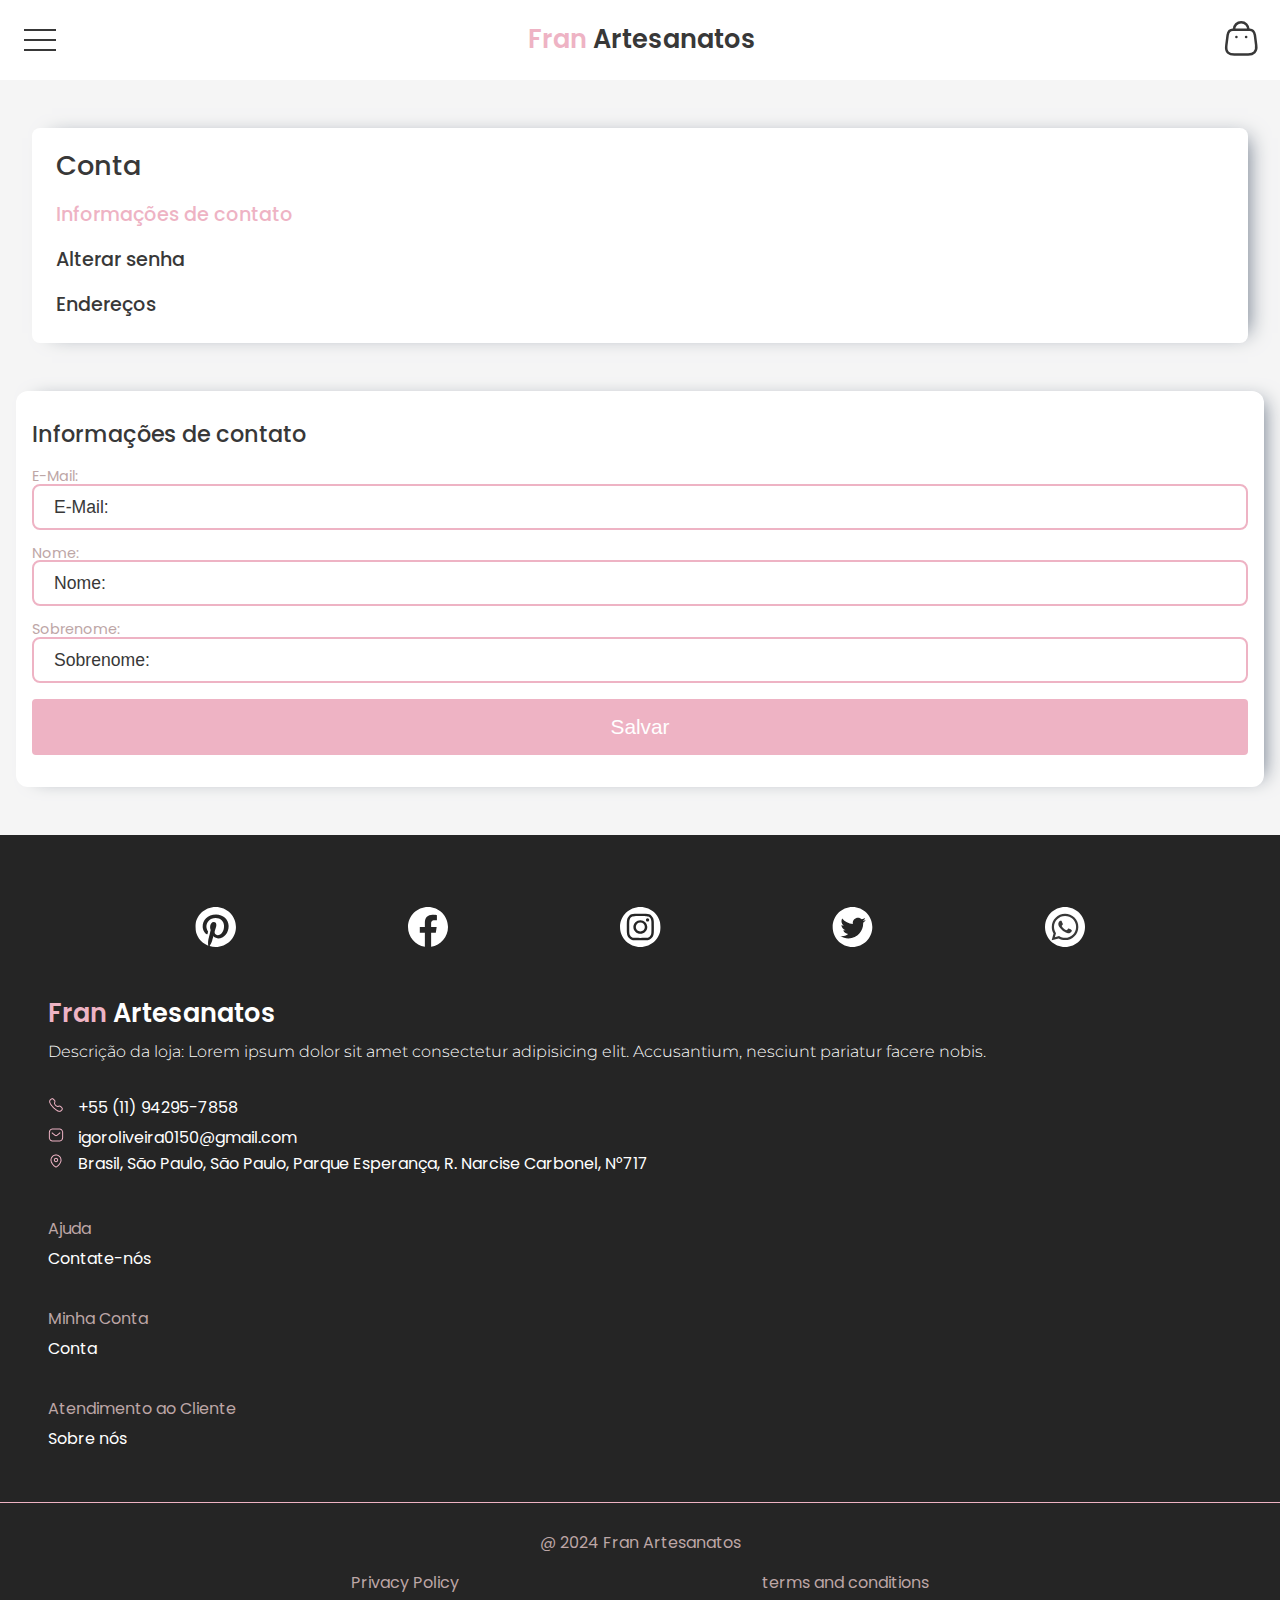
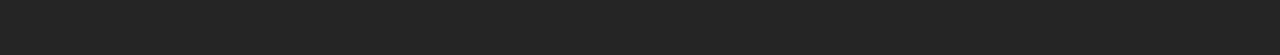
<file: conta.html>
<!DOCTYPE html>
<html lang="pt-br">

<head>
  <meta charset="UTF-8" />
  <meta name="viewport" content="width=device-width, initial-scale=1.0" />
  <link rel="stylesheet" href="assets/css/global/global.css" />
  <link rel="stylesheet" href="assets/css/pages/conta/import_conta.css" />
  <link rel="stylesheet" href="https://cdn.jsdelivr.net/npm/bootstrap-icons@1.10.3/font/bootstrap-icons.css" />
  <link rel="icon" type="image/png" sizes="32x32" href="assets/images/global/icon_logo.png" />
  <title>Fran Artesanatos</title>
</head>

<body>
  <header class="cabecalho">
    <nav class="cabecalho__nav">
      <button class="cabecalho__nav__menu_hamburguer">
        <div class="mobile-menu">
          <div class="line1"></div>
          <div class="line2"></div>
          <div class="line3"></div>
        </div>
      </button>
      <ul class="nav-lista">
        <h2 class="nav-lista__titulo">Menu</h2>
        <li class="nav-lista__item">
          <a href="#"><img class="nav-lista__img" src="assets/images/global/icon_lupa.svg" alt="Procurar" /><b
              class="dois__itens">Procurar</b></a>
        </li>
        <li class="nav-lista__item">
          <a href="criacao_conta.html"><img class="nav-lista__img" src="assets/images/global/icon_perfil.svg"
              alt="Conta" /><b class="dois__itens">Conta</b></a>
        </li>
        <li class="nav-lista__item">
          <a href="todos_produtos.html">Todos os Produtos</a>
        </li>
        <li class="nav-lista__item">
          <a href="sobre_nos.html">Sobre Nós</a>
        </li>
      </ul>
      <h1 class="cabecalho__nav__titulo">
        <a href="index.html"><b class="titulo_destaque">Fran</b> Artesanatos</a>
      </h1>
      <section class="botao__carrinho">
        <button class="cabecalho__nav__carrinho">
          <div class="botoes__carrinho">
            <img class="cabecalho__nav__carrinho_img" src="assets/images/global/icon_carrinho.svg"
              alt="Carrinho de compras" />
            <img class="icon__x" src="assets/images/global/close icon_black.svg" alt="X" />
          </div>
        </button>

        <ul class="lista__carrinho">
          <h2 class="lista__titulo__carrinho">Carrinho</h2>
          <img src="assets/images/global/flor_carrinho.svg">

          <div class="cart-item">
            <img src="assets/images/pages/index/foto_produto.jfif" alt="Nome do Produto">
            <div class="item-details">
              <h3>Nome do Produto</h3>
              <p>R$35,99</p>
              <!-- <div class="quantity">
                    <button class="minus-btn">-</button>
                    <span class="item-quantity">1</span>
                    <button class="plus-btn">+</button>
                    <button class="remove-btn">&times;</button>
                </div> -->
            </div>
          </div>

          <hr>

          <div class="cart-item">
            <img src="assets/images/pages/index/foto_produto2.webp" alt="Nome do Produto">
            <div class="item-details">
              <h3>Nome do Produto</h3>
              <p>R$35,99</p>
              <!-- <div class="quantity">
                    <button class="minus-btn">-</button>
                    <span class="item-quantity">1</span>
                    <button class="plus-btn">+</button>
                    <button class="remove-btn">&times;</button>
                </div> -->
            </div>
          </div>

          <hr>

          <div class="subtotal">
            <p>SUBTOTAL</p>
            <p>R$71,98</p>
          </div>
          </div>

          <div class="div__continuar">
            <a class="botao__continuar" href="pagamento.html">
              <p>Continuar Compra</p>
            </a>
          </div>

        </ul>
      </section>
    </nav>
  </header>

  <main class="principal">
    <section class="opcoes">
      <div class="botoes">
        <h2 class="titulo__conta">Conta</h2>
        <button class="informacao">Informações de contato</button>
        <button class="senha">Alterar senha</button>
        <button class="endereco">Endereços</button>
      </div>

      <div class="opcoes__informacao">
        <h2 class="informacao__titulo">Informações de contato</h2>

        <form class="login__form" action="" method="post">
          <p class="titulo__email">E-Mail:</p>
          <input class="login__input" type="email" id="email" autocomplete="email" placeholder="E-Mail:" />
          <span class="login__input-border"></span>

          <p class="titulo__nome">Nome:</p>
          <input class="login__input" type="text" id="nome" placeholder="Nome:" />
          <span class="login__input-border"></span>

          <p class="titulo__sobrenome">Sobrenome:</p>
          <input class="login__input" type="text" id="sobrenome" placeholder="Sobrenome:" />
          <span class="login__input-border"></span>

          <button class="login__save">Salvar</button>
        </form>
      </div>

      <div class="opcoes__senha opcoes__informacao">
        <h2 class="senha__titulo informacao__titulo">Alterar sua Senha</h2>

        <div class="campo__input">
          <input class="login__input input__senha" type="password" id="senha__antiga" placeholder="Senha Antiga:" />
          <i class="bi bi-eye-fill" id="btn-senha_antiga" onclick="mostrarSenhaAntiga()"></i>
          <span class="login__input-border"></span>
        </div>

        <div class="campo__input">
          <input class="login__input input__senha" type="password" id="senha" placeholder="Nova Senha:" />
          <i class="bi bi-eye-fill" id="btn-senha" onclick="mostrarSenha()"></i>
          <span class="login__input-border"></span>
        </div>

        <div class="campo__input">
          <input class="login__input input__senha" type="password" id="confirma_senha"
            placeholder="Corfirme sua Nova Senha: " />
          <i class="bi bi-eye-fill" id="btn-confirma_senha" onclick="mostrarConfirmaSenha()"></i>
          <span class="login__input-border"></span>
        </div>

        <button class="login__submit login__save">Alterar Senha</button>
      </div>

      <div class="opcoes__endereco opcoes__informacao">
        <h2 class="endereco__titulo informacao__titulo">
          Endereço para Envio
        </h2>

        <form class="endereco__form login__form" action="" method="post">
          <p class="titulo__estado">Estado:</p>
          <input class="login__input" type="text" id="estado" placeholder="Estado:" />
          <span class="login__input-border"></span>

          <p class="titulo__cidade">Cidade:</p>
          <input class="login__input" type="text" id="cidade" placeholder="Cidade:" />
          <span class="login__input-border"></span>

          <p class="titulo__bairro">Bairro:</p>
          <input class="login__input" type="text" id="bairro" placeholder="Bairro:" />
          <span class="login__input-border"></span>

          <p class="titulo__bairro">Rua:</p>
          <input class="login__input" type="text" id="Rua" placeholder="Rua:" />
          <span class="login__input-border"></span>

          <p class="titulo__nome">Número:</p>
          <input class="login__input" type="number" id="numero" placeholder="Número:" />
          <span class="login__input-border"></span>

          <p class="titulo__cep">CEP:</p>
          <input class="login__input" type="number" id="cep" placeholder="CEP:" />
          <span class="login__input-border"></span>

          <p class="titulo__bairro">Complemento:</p>
          <input class="login__input" type="text" id="Complemento" placeholder="Complemento:" />
          <span class="login__input-border"></span>

          <p class="titulo__tel">Telefone:</p>
          <input class="login__input" type="number" id="tel" placeholder="Telefone:" />
          <span class="login__input-border"></span>

          <button class="login__save">Salvar</button>
        </form>
      </div>
    </section>
  </main>

  <footer class="rodape rodape__top">
    <div class="rede__sociais">
      <a href="https://br.pinterest.com/" target="_blank">
        <img class="redes__sociais__icons" src="assets/images/pages/index/pinterest-icon.svg" alt="Pinterest" />
      </a>
      <a href="https://www.facebook.com/" target="_blank">
        <img class="redes__sociais__icons" src="assets/images/pages/index/facebook-icon.svg" alt="Facebook" />
      </a>
      <a href="https://www.instagram.com/" target="_blank">
        <img class="redes__sociais__icons" src="assets/images/pages/index/instagram-icon.svg" alt="Instagram" />
      </a>
      <a href="https://twitter.com/" target="_blank">
        <img class="redes__sociais__icons" src="assets/images/pages/index/twitter-icon.svg" alt="Twitter" />
      </a>
      <a href="https://wa.me/5511942957858" target="_blank">
        <img class="redes__sociais__icons" src="assets/images/pages/index/whatsapp-icon.svg" alt="WhatsApp" />
      </a>
    </div>

    <div class="titulo__sub">
      <h1 class="cabecalho__nav__titulo titulo__rodape">
        <a href="index.html"><b class="titulo_destaque">Fran</b> Artesanatos</a>
      </h1>
      <p class="rodape__descricao">
        Descrição da loja: Lorem ipsum dolor sit amet consectetur adipisicing
        elit. Accusantium, nesciunt pariatur facere nobis.
      </p>
    </div>

    <div class="num_email__local">
      <p class="numero">
        <img class="icon__numero rodape__icon" src="assets/images/pages/index/icon_footer (1).png" alt="Telefone" />
        <a href="https://wa.me/5511942957858" target="_blank">+55 (11) 94295-7858</a>
      </p>

      <p class="email">
        <img class="icon__email rodape__icon" src="assets/images/pages/index/icon_footer (2).png" alt="E-Mail" />
        <a href="mailto:igoroliveira0150@gmail.com" target="_blank">igoroliveira0150@gmail.com</a>
      </p>

      <p class="local">
        <img class="icon__local rodape__icon" src="assets/images/pages/index/icon_footer (3).png" alt="Localição" />
        <a href="https://www.google.com/maps/place/R.+Narcise+Carbonel,+717+-+Jardim+Monte+Belo,+S%C3%A3o+Paulo+-+SP,+05266-020/@-23.4461481,-46.8034576,17z/data=!3m1!4b1!4m6!3m5!1s0x94cefd0e8307fda9:0x285536089eddee23!8m2!3d-23.446153!4d-46.8008827!16s%2Fg%2F11c1bmr1qz?entry=tts&g_ep=EgoyMDI0MDkxMC4wKgBIAVAD"
          target="_blank">
          Brasil, São Paulo, São Paulo, Parque Esperança, R. Narcise Carbonel,
          N°717
        </a>
      </p>
    </div>

    <div class="rodape__mais__info">
      <h4 class="rodape__titulos">Ajuda</h4>
      <p class="rodape__itens__info">
        <a href="sobre_nos.html">Contate-nós</a>
      </p>
      <h4 class="rodape__titulos">Minha Conta</h4>
      <p class="rodape__itens__info"><a href="conta.html">Conta</a></p>
      <h4 class="rodape__titulos">Atendimento ao Cliente</h4>
      <p class="rodape__itens__info">
        <a href="sobre_nos.html">Sobre nós</a>
      </p>
    </div>

    <hr class="linha" />

    <div class="rodape__creditos">
      <p class="creditos1">@ 2024 Fran Artesanatos</p>
      <div class="creditos">
        <p class="creditos2">Privacy Policy</p>
        <p class="creditos3">terms and conditions</p>
      </div>
    </div>
  </footer>

  <script defer src="assets/js/global/menu_hamburguer.js"></script>
  <script src="assets/js/pages/cricao_conta/mostar_senha.js"></script>
  <script src="assets/js/pages/conta/opcoes.js"></script>
  <script src="assets/js/global/carrinho.js"></script>
</body>

</html>
</file>
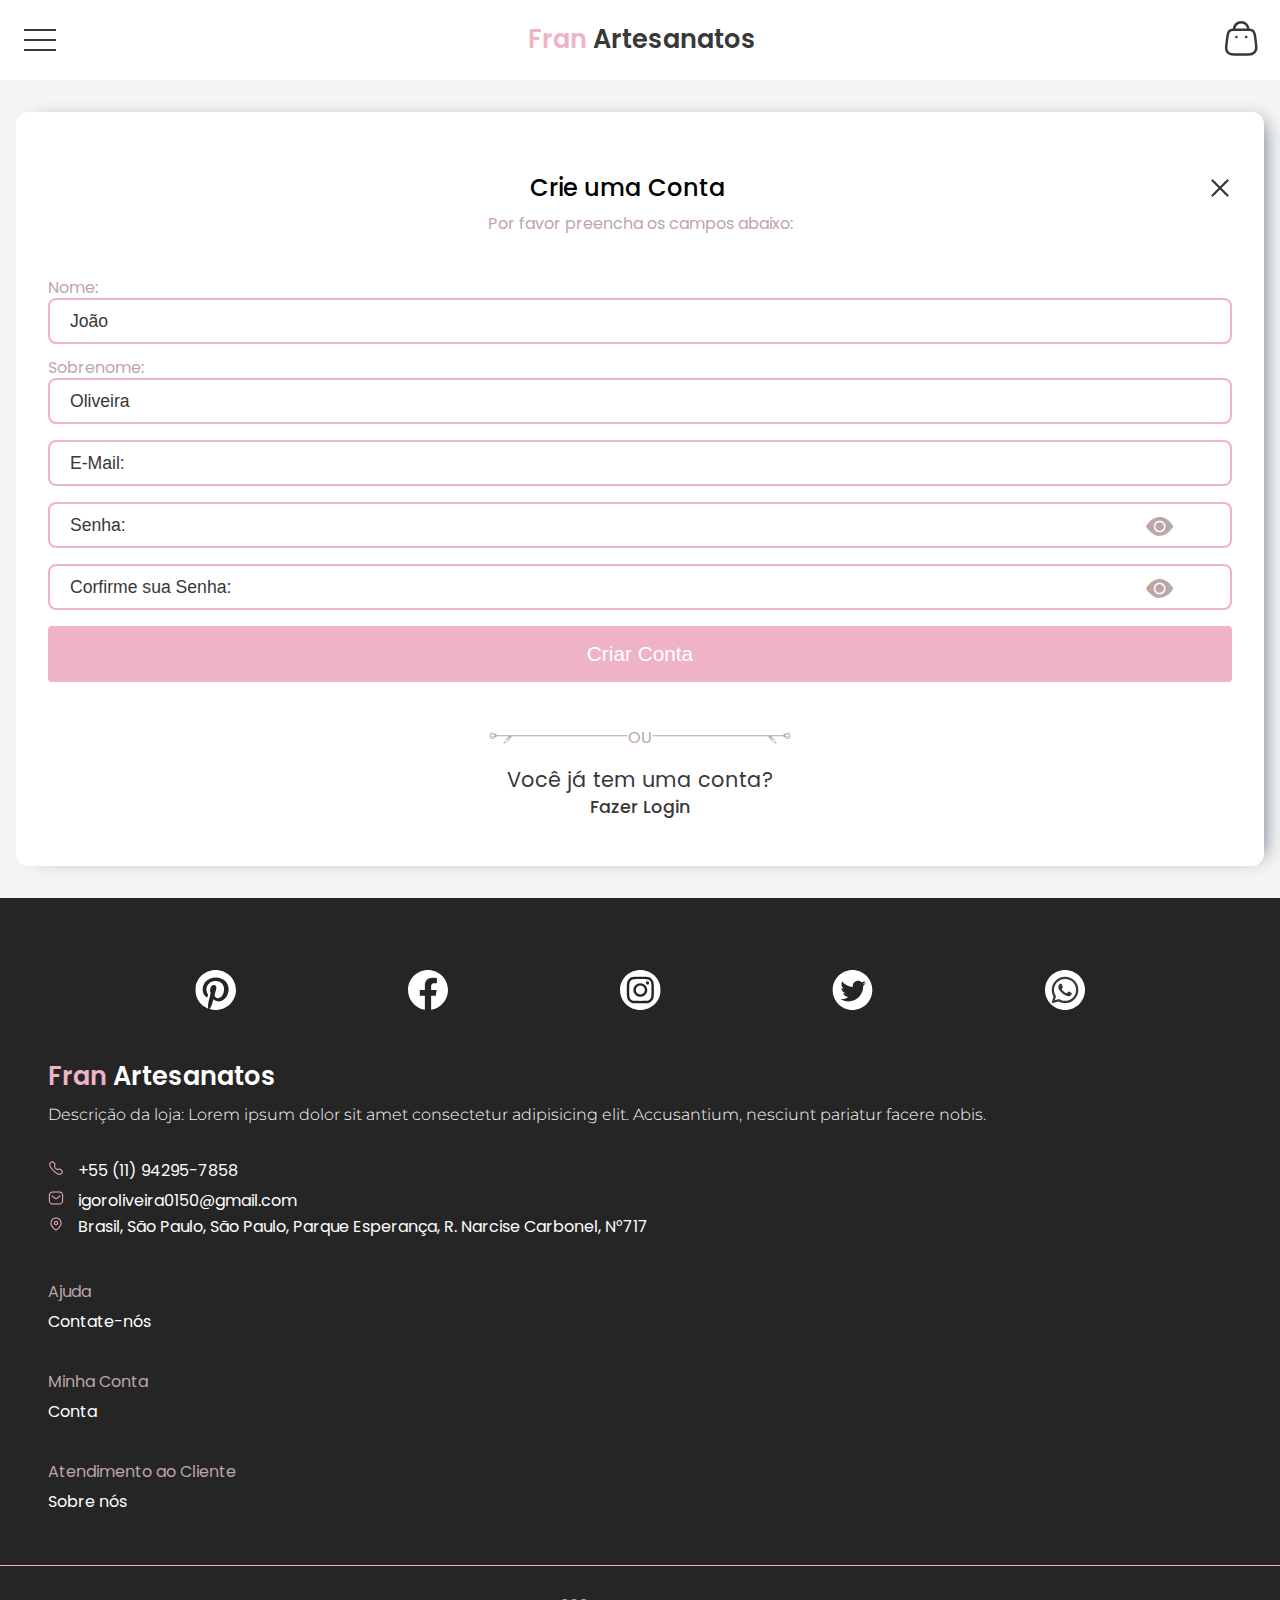
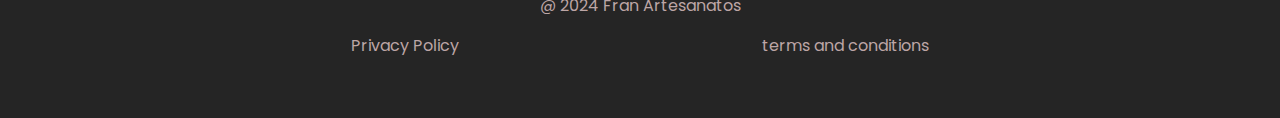
<file: criacao_conta.html>
<!DOCTYPE html>
<html lang="pt-br">

<head>
  <meta charset="UTF-8">
  <meta name="viewport" content="width=device-width, initial-scale=1.0">
  <link rel="stylesheet" href="assets/css/global/global.css">
  <link rel="stylesheet" href="assets/css/pages/cricao_conta/import_criacao.css">
  <link rel="icon" type="image/png" sizes="32x32" href="assets/images/global/icon_logo.png" />
  <link rel="stylesheet" href="https://cdn.jsdelivr.net/npm/bootstrap-icons@1.10.3/font/bootstrap-icons.css">
  <title>Fran Artesanatos</title>
</head>

<body>
  <header class="cabecalho">
    <nav class="cabecalho__nav">
      <button class="cabecalho__nav__menu_hamburguer">
        <div class="mobile-menu">
          <div class="line1"></div>
          <div class="line2"></div>
          <div class="line3"></div>
        </div>
      </button>
      <ul class="nav-lista">
        <h2 class="nav-lista__titulo">Menu</h2>
        <li class="nav-lista__item">
          <a href="#"><img class="nav-lista__img" src="assets/images/global/icon_lupa.svg" alt="Procurar" /><b
              class="dois__itens">Procurar</b></a>
        </li>
        <li class="nav-lista__item">
          <a href="criacao_conta.html"><img class="nav-lista__img"
              src="assets/images/global/icon_perfil.svg" alt="Conta" /><b class="dois__itens">Conta</b></a>
        </li>
        <li class="nav-lista__item"><a href="todos_produtos.html">Todos os Produtos</a></li>
        <li class="nav-lista__item"><a href="sobre_nos.html">Sobre Nós</a></li>
      </ul>
      <h1 class="cabecalho__nav__titulo">
        <a href="index.html"><b class="titulo_destaque">Fran</b> Artesanatos</a>
      </h1>
      <section class="botao__carrinho">
        <button class="cabecalho__nav__carrinho">
          <div class="botoes__carrinho">
            <img class="cabecalho__nav__carrinho_img" src="assets/images/global/icon_carrinho.svg"
              alt="Carrinho de compras" />
            <img class="icon__x" src="assets/images/global/close icon_black.svg" alt="X" />
          </div>
        </button>

        <ul class="lista__carrinho">
          <h2 class="lista__titulo__carrinho">Carrinho</h2>
          <img src="assets/images/global/flor_carrinho.svg">

          <div class="cart-item">
            <img src="assets/images/pages/index/foto_produto.jfif" alt="Nome do Produto">
            <div class="item-details">
              <h3>Nome do Produto</h3>
              <p>R$35,99</p>
              <!-- <div class="quantity">
                    <button class="minus-btn">-</button>
                    <span class="item-quantity">1</span>
                    <button class="plus-btn">+</button>
                    <button class="remove-btn">&times;</button>
                </div> -->
            </div>
          </div>

          <hr>

          <div class="cart-item">
            <img src="assets/images/pages/index/foto_produto2.webp" alt="Nome do Produto">
            <div class="item-details">
              <h3>Nome do Produto</h3>
              <p>R$35,99</p>
              <!-- <div class="quantity">
                    <button class="minus-btn">-</button>
                    <span class="item-quantity">1</span>
                    <button class="plus-btn">+</button>
                    <button class="remove-btn">&times;</button>
                </div> -->
            </div>
          </div>

          <hr>

          <div class="subtotal">
            <p>SUBTOTAL</p>
            <p>R$71,98</p>
          </div>
          </div>

          <div class="div__continuar">
            <a class="botao__continuar" href="pagamento.html">
              <p>Continuar Compra</p>
            </a>
          </div>

        </ul>
      </section>
    </nav>
  </header>

  <main class="principal">
    <section class="background__branco">
      <section class="titulo__form">
        <div class="grid">
          <h2 class="principal__titulo">Crie uma Conta</h2>
          <a href="index.html"><img src="assets/images/pages/criacao_conta/Component 20.svg" /></a>
        </div>
        <p class="principal__subtitulo">Por favor preencha os campos abaixo:</p>
      </section>

      <form class="login__form" action="" method="post">
        <p class="titulo__nome">Nome:</p>
        <input class="login__input" type="text" id="nome" placeholder="João" />
        <span class="login__input-border"></span>

        <p class="titulo__nome">Sobrenome:</p>
        <input class="login__input" type="text" id="sobrenome" placeholder="Oliveira" />
        <span class="login__input-border"></span>

        <input class="login__input" type="email" id="email" autocomplete="email" placeholder="E-Mail:" />
        <span class="login__input-border"></span>

        <div class="campo__input">
          <input class="login__input input__senha" type="password" id="senha" placeholder="Senha:" />
          <i class="bi bi-eye-fill" id="btn-senha" onclick="mostrarSenha()"></i>
          <span class="login__input-border"></span>
        </div>

        <div class="campo__input">
          <input class="login__input input__senha" type="password" id="confirma_senha"
            placeholder="Corfirme sua Senha: " />
          <i class="bi bi-eye-fill" id="btn-confirma_senha" onclick="mostrarConfirmaSenha()"></i>
          <span class="login__input-border"></span>
        </div>

        <button class="login__submit">Criar Conta</button>
      </form>

      <section class="conta__existente">
        <p class="ou">
          <img src="assets/images/pages/criacao_conta/flor1.svg" />
          OU
          <img src="assets/images/pages/criacao_conta/flor2.svg" />
        </p>

        <p class="texto__voltar">Você já tem uma conta?</p>
        <a class="link__voltar" href="fazer_login.html">Fazer Login</a>
      </section>
    </section>
  </main>

  <footer class="rodape">
    <div class="rede__sociais">
      <a href="https://br.pinterest.com/" target="_blank">
        <img class="redes__sociais__icons" src="assets/images/pages/index/pinterest-icon.svg" alt="Pinterest" />
      </a>
      <a href="https://www.facebook.com/" target="_blank">
        <img class="redes__sociais__icons" src="assets/images/pages/index/facebook-icon.svg" alt="Facebook" />
      </a>
      <a href="https://www.instagram.com/" target="_blank">
        <img class="redes__sociais__icons" src="assets/images/pages/index/instagram-icon.svg" alt="Instagram" />
      </a>
      <a href="https://twitter.com/" target="_blank">
        <img class="redes__sociais__icons" src="assets/images/pages/index/twitter-icon.svg" alt="Twitter" />
      </a>
      <a href="https://wa.me/5511942957858" target="_blank">
        <img class="redes__sociais__icons" src="assets/images/pages/index/whatsapp-icon.svg" alt="WhatsApp" />
      </a>
    </div>

    <div class="titulo__sub">
      <h1 class="cabecalho__nav__titulo titulo__rodape">
        <a href="index.html"><b class="titulo_destaque">Fran</b> Artesanatos</a>
      </h1>
      <p class="rodape__descricao">
        Descrição da loja: Lorem ipsum dolor sit amet consectetur adipisicing
        elit. Accusantium, nesciunt pariatur facere nobis.
      </p>
    </div>

    <div class="num_email__local">

      <p class="numero">
        <img class="icon__numero rodape__icon" src="assets/images/pages/index/icon_footer (1).png" alt="Telefone" />
        <a href="https://wa.me/5511942957858" target="_blank">+55 (11) 94295-7858</a>
      </p>

      <p class="email">
        <img class="icon__email rodape__icon" src="assets/images/pages/index/icon_footer (2).png" alt="E-Mail">
        <a href="mailto:igoroliveira0150@gmail.com" target="_blank">igoroliveira0150@gmail.com</a>
      </p>

      <p class="local">
        <img class="icon__local rodape__icon" src="assets/images/pages/index/icon_footer (3).png" alt="Localição">
        <a href="https://www.google.com/maps/place/R.+Narcise+Carbonel,+717+-+Jardim+Monte+Belo,+S%C3%A3o+Paulo+-+SP,+05266-020/@-23.4461481,-46.8034576,17z/data=!3m1!4b1!4m6!3m5!1s0x94cefd0e8307fda9:0x285536089eddee23!8m2!3d-23.446153!4d-46.8008827!16s%2Fg%2F11c1bmr1qz?entry=tts&g_ep=EgoyMDI0MDkxMC4wKgBIAVAD"
          target="_blank">
          Brasil, São Paulo, São Paulo, Parque Esperança, R. Narcise Carbonel, N°717
        </a>
      </p>

    </div>

    <div class="rodape__mais__info">
      <h4 class="rodape__titulos">Ajuda</h4>
      <p class="rodape__itens__info"><a href="sobre_nos.html">Contate-nós</a></p>
      <h4 class="rodape__titulos">Minha Conta</h4>
      <p class="rodape__itens__info"><a href="conta.html">Conta</a></p>
      <h4 class="rodape__titulos">Atendimento ao Cliente</h4>
      <p class="rodape__itens__info"><a href="sobre_nos.html">Sobre nós</a></p>
    </div>

    <hr class="linha" />

    <div class="rodape__creditos">
      <p class="creditos1">@ 2024 Fran Artesanatos</p>
      <div class="creditos">
        <p class="creditos2">Privacy Policy</p>
        <p class="creditos3">terms and conditions</p>
      </div>
    </div>
  </footer>

  <script defer src="assets/js/global/menu_hamburguer.js"></script>
  <script src="assets/js/pages/cricao_conta/mostar_senha.js"></script>
  <script src="assets/js/global/carrinho.js"></script>
</body>

</html>
</file>
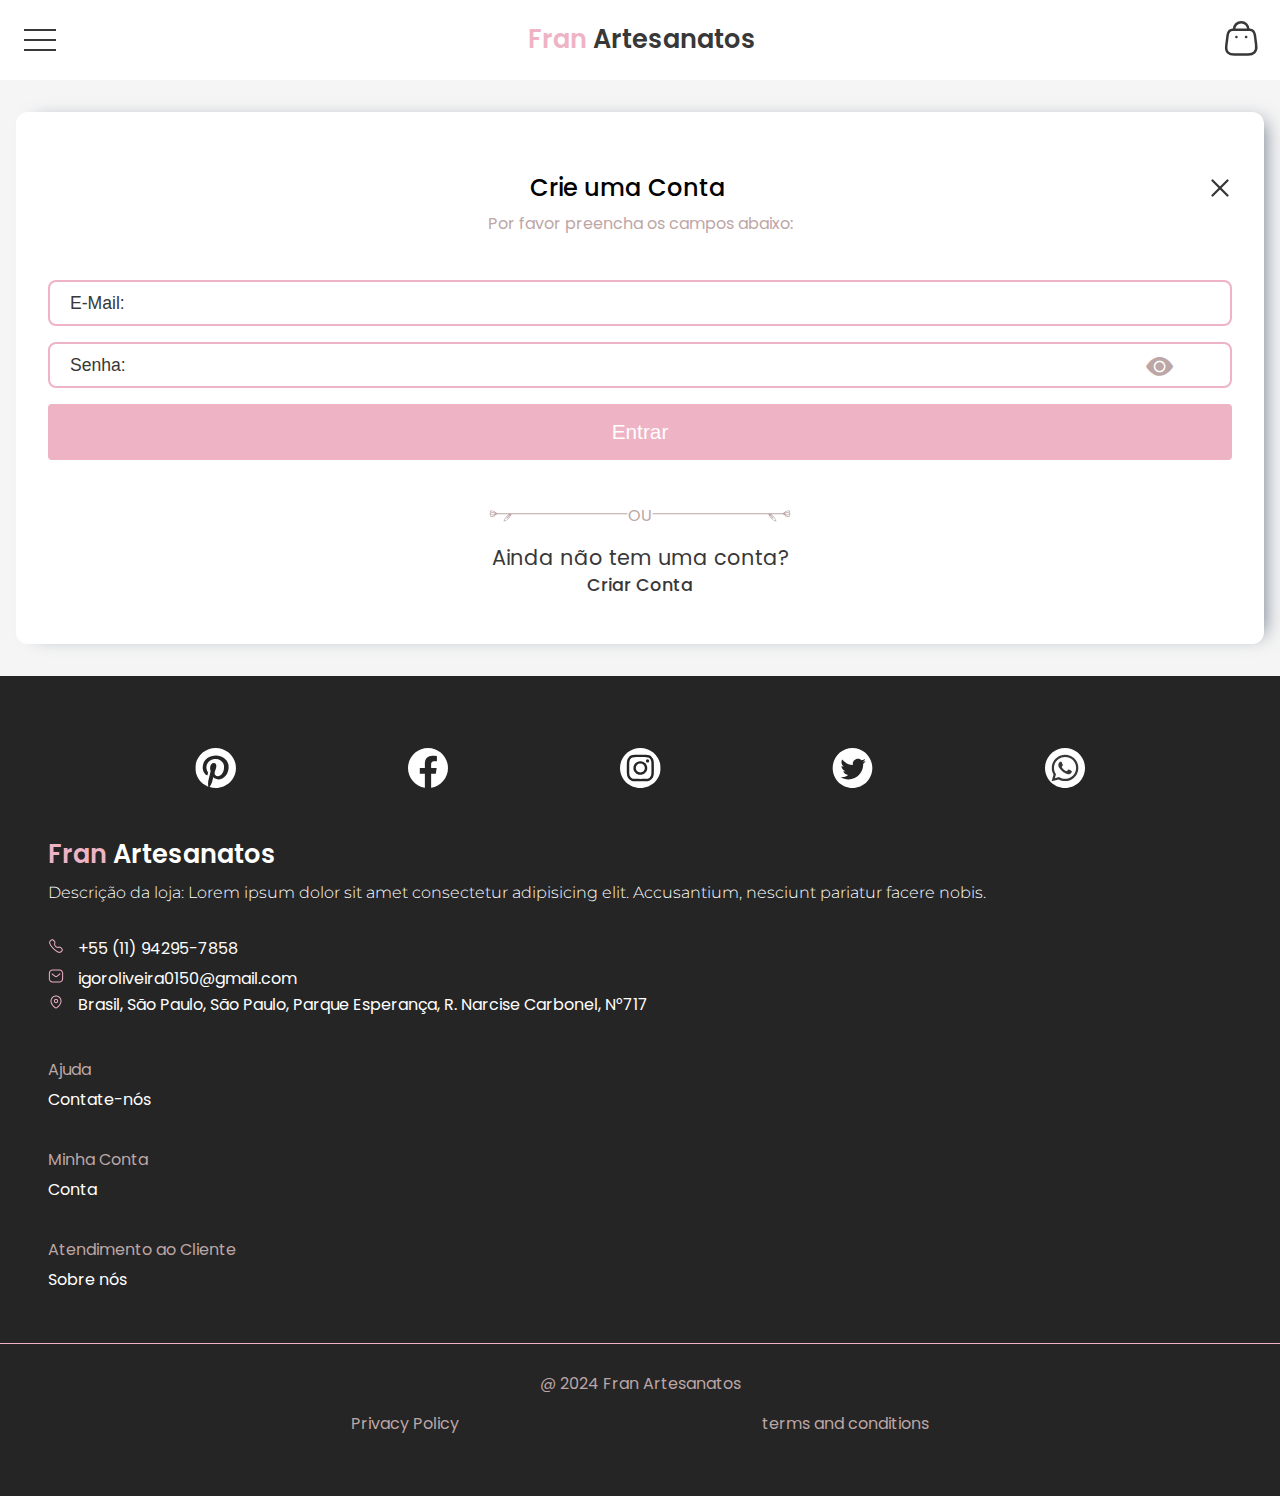
<file: fazer_login.html>
<!DOCTYPE html>
<html lang="pt-br">

<head>
  <meta charset="UTF-8">
  <meta name="viewport" content="width=device-width, initial-scale=1.0">
  <link rel="stylesheet" href="assets/css/global/global.css">
  <link rel="stylesheet" href="assets/css/pages/cricao_conta/import_criacao.css">
  <link rel="icon" type="image/png" sizes="32x32" href="assets/images/global/icon_logo.png">
  <link rel="stylesheet" href="https://cdn.jsdelivr.net/npm/bootstrap-icons@1.10.3/font/bootstrap-icons.css">
  <title>Fran Artesanatos</title>
</head>

<body>
  <header class="cabecalho">
    <nav class="cabecalho__nav">
      <button class="cabecalho__nav__menu_hamburguer">
        <div class="mobile-menu">
          <div class="line1"></div>
          <div class="line2"></div>
          <div class="line3"></div>
        </div>
      </button>
      <ul class="nav-lista">
        <h2 class="nav-lista__titulo">Menu</h2>
        <li class="nav-lista__item">
          <a href="#"><img class="nav-lista__img" src="assets/images/global/icon_lupa.svg" alt="Procurar" /><b
              class="dois__itens">Procurar</b></a>
        </li>
        <li class="nav-lista__item">
          <a href="criacao_conta.html"><img class="nav-lista__img" src="assets/images/global/icon_perfil.svg"
              alt="Conta" /><b class="dois__itens">Conta</b></a>
        </li>
        <li class="nav-lista__item"><a href="todos_produtos.html">Todos os Produtos</a></li>
        <li class="nav-lista__item"><a href="sobre_nos.html">Sobre Nós</a></li>
      </ul>
      <h1 class="cabecalho__nav__titulo">
        <a href="index.html"><b class="titulo_destaque">Fran</b> Artesanatos</a>
      </h1>
      <section class="botao__carrinho">
        <button class="cabecalho__nav__carrinho">
          <div class="botoes__carrinho">
            <img class="cabecalho__nav__carrinho_img" src="assets/images/global/icon_carrinho.svg"
              alt="Carrinho de compras" />
            <img class="icon__x" src="assets/images/global/close icon_black.svg" alt="X" />
          </div>
        </button>

        <ul class="lista__carrinho">
          <h2 class="lista__titulo__carrinho">Carrinho</h2>
          <img src="assets/images/global/flor_carrinho.svg">

          <div class="cart-item">
            <img src="assets/images/pages/index/foto_produto.jfif" alt="Nome do Produto">
            <div class="item-details">
              <h3>Nome do Produto</h3>
              <p>R$35,99</p>
              <!-- <div class="quantity">
                    <button class="minus-btn">-</button>
                    <span class="item-quantity">1</span>
                    <button class="plus-btn">+</button>
                    <button class="remove-btn">&times;</button>
                </div> -->
            </div>
          </div>

          <hr>

          <div class="cart-item">
            <img src="assets/images/pages/index/foto_produto2.webp" alt="Nome do Produto">
            <div class="item-details">
              <h3>Nome do Produto</h3>
              <p>R$35,99</p>
              <!-- <div class="quantity">
                        <button class="minus-btn">-</button>
                        <span class="item-quantity">1</span>
                        <button class="plus-btn">+</button>
                        <button class="remove-btn">&times;</button>
                    </div> -->
            </div>
          </div>

          <hr>

          <div class="subtotal">
            <p>SUBTOTAL</p>
            <p>R$71,98</p>
          </div>
          </div>

          <div class="div__continuar">
            <a class="botao__continuar" href="pagamento.html">
              <p>Continuar Compra</p>
            </a>
          </div>

        </ul>
      </section>
    </nav>
  </header>

  <main class="principal">
    <section class="background__branco">
      <section class="titulo__form">
        <div class="grid">
          <h2 class="principal__titulo">Crie uma Conta</h2>
          <a href="index.html"><img src="assets/images/pages/criacao_conta/Component 20.svg" /></a>
        </div>
        <p class="principal__subtitulo">Por favor preencha os campos abaixo:</p>
      </section>

      <form class="login__form" action="" method="post">
        <input class="login__input" type="email" id="email" autocomplete="email" placeholder="E-Mail:" />
        <span class="login__input-border"></span>

        <div class="campo__input">
          <input class="login__input input__senha" type="password" id="senha" placeholder="Senha:" />
          <i class="bi bi-eye-fill" id="btn-senha" onclick="mostrarSenha()"></i>
          <span class="login__input-border"></span>
        </div>

        <button class="login__submit">Entrar</button>
      </form>

      <section class="conta__existente">
        <p class="ou">
          <img src="assets/images/pages/criacao_conta/flor1.svg" />
          OU
          <img src="assets/images/pages/criacao_conta/flor2.svg" />
        </p>

        <p class="texto__voltar">Ainda não tem uma conta?</p>
        <a class="link__voltar" href="criacao_conta.html">Criar Conta</a>
      </section>
    </section>
  </main>

  <footer class="rodape">
    <div class="rede__sociais">
      <a href="https://br.pinterest.com/" target="_blank">
        <img class="redes__sociais__icons" src="assets/images/pages/index/pinterest-icon.svg" alt="Pinterest" />
      </a>
      <a href="https://www.facebook.com/" target="_blank">
        <img class="redes__sociais__icons" src="assets/images/pages/index/facebook-icon.svg" alt="Facebook" />
      </a>
      <a href="https://www.instagram.com/" target="_blank">
        <img class="redes__sociais__icons" src="assets/images/pages/index/instagram-icon.svg" alt="Instagram" />
      </a>
      <a href="https://twitter.com/" target="_blank">
        <img class="redes__sociais__icons" src="assets/images/pages/index/twitter-icon.svg" alt="Twitter" />
      </a>
      <a href="https://wa.me/5511942957858" target="_blank">
        <img class="redes__sociais__icons" src="assets/images/pages/index/whatsapp-icon.svg" alt="WhatsApp" />
      </a>
    </div>

    <div class="titulo__sub">
      <h1 class="cabecalho__nav__titulo titulo__rodape">
        <a href="index.html"><b class="titulo_destaque">Fran</b> Artesanatos</a>
      </h1>
      <p class="rodape__descricao">
        Descrição da loja: Lorem ipsum dolor sit amet consectetur adipisicing
        elit. Accusantium, nesciunt pariatur facere nobis.
      </p>
    </div>

    <div class="num_email__local">

      <p class="numero">
        <img class="icon__numero rodape__icon" src="assets/images/pages/index/icon_footer (1).png" alt="Telefone" />
        <a href="https://wa.me/5511942957858" target="_blank">+55 (11) 94295-7858</a>
      </p>

      <p class="email">
        <img class="icon__email rodape__icon" src="assets/images/pages/index/icon_footer (2).png" alt="E-Mail">
        <a href="mailto:igoroliveira0150@gmail.com" target="_blank">igoroliveira0150@gmail.com</a>
      </p>

      <p class="local">
        <img class="icon__local rodape__icon" src="assets/images/pages/index/icon_footer (3).png" alt="Localição">
        <a href="https://www.google.com/maps/place/R.+Narcise+Carbonel,+717+-+Jardim+Monte+Belo,+S%C3%A3o+Paulo+-+SP,+05266-020/@-23.4461481,-46.8034576,17z/data=!3m1!4b1!4m6!3m5!1s0x94cefd0e8307fda9:0x285536089eddee23!8m2!3d-23.446153!4d-46.8008827!16s%2Fg%2F11c1bmr1qz?entry=tts&g_ep=EgoyMDI0MDkxMC4wKgBIAVAD"
          target="_blank">
          Brasil, São Paulo, São Paulo, Parque Esperança, R. Narcise Carbonel, N°717
        </a>
      </p>

    </div>

    <div class="rodape__mais__info">
      <h4 class="rodape__titulos">Ajuda</h4>
      <p class="rodape__itens__info"><a href="sobre_nos.html">Contate-nós</a></p>
      <h4 class="rodape__titulos">Minha Conta</h4>
      <p class="rodape__itens__info"><a href="conta.html">Conta</a></p>
      <h4 class="rodape__titulos">Atendimento ao Cliente</h4>
      <p class="rodape__itens__info"><a href="sobre_nos.html">Sobre nós</a></p>
    </div>

    <hr class="linha" />

    <div class="rodape__creditos">
      <p class="creditos1">@ 2024 Fran Artesanatos</p>
      <div class="creditos">
        <p class="creditos2">Privacy Policy</p>
        <p class="creditos3">terms and conditions</p>
      </div>
    </div>
  </footer>

  <script defer src="assets/js/global/menu_hamburguer.js"></script>
  <script src="assets/js/pages/cricao_conta/mostar_senha.js"></script>
  <script src="assets/js/global/carrinho.js"></script>
</body>

</html>
</file>
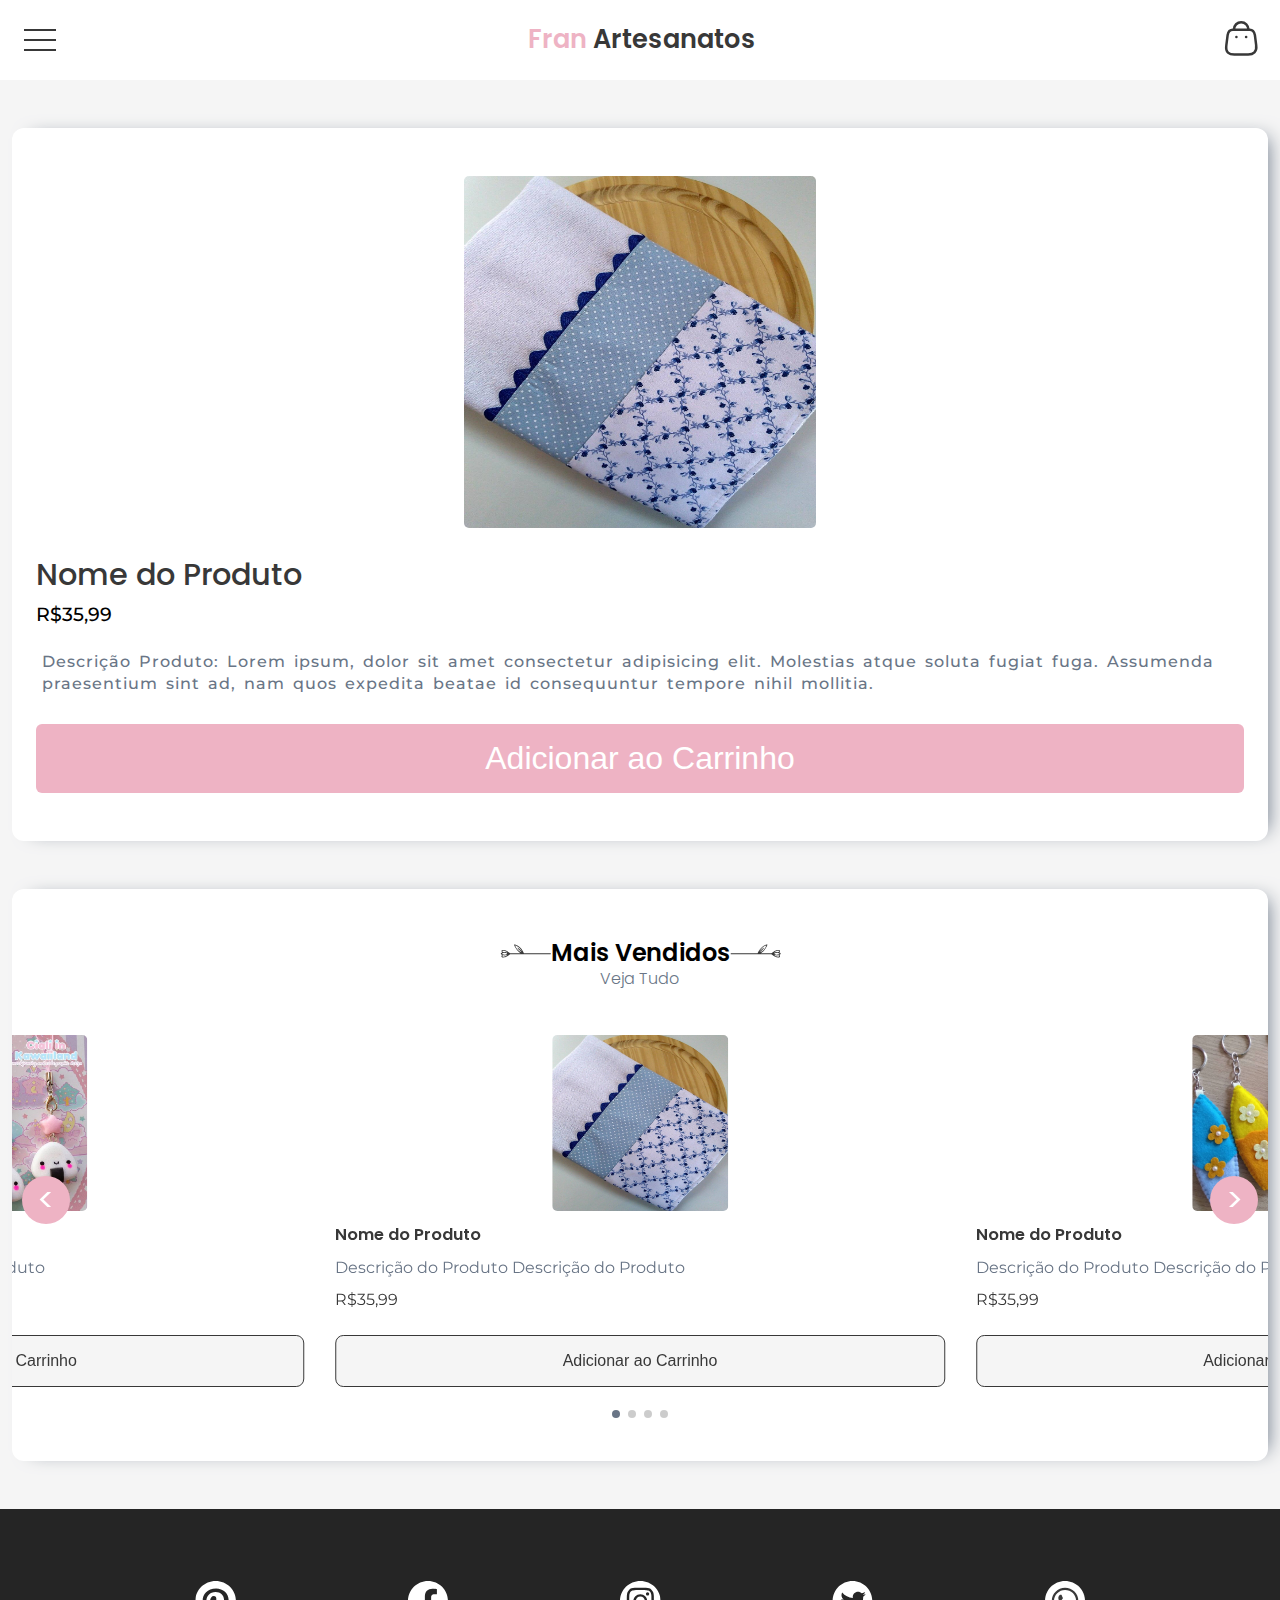
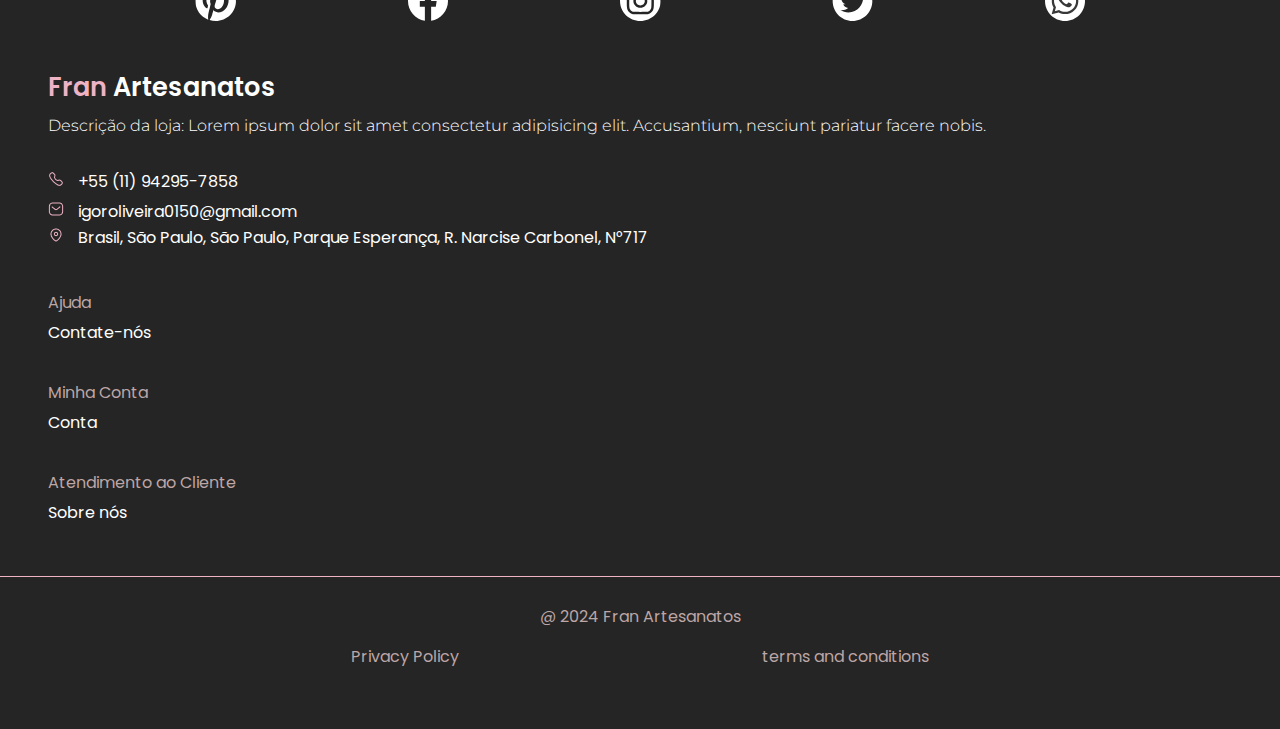
<file: produtos.html>
<!DOCTYPE html>
<html lang="pt-br">

<head>
  <meta charset="UTF-8" />
  <meta name="viewport" content="width=device-width, initial-scale=1.0" />
  <link rel="stylesheet" href="https://cdn.jsdelivr.net/npm/swiper@11/swiper-bundle.min.css" />
  <link rel="stylesheet" href="assets/css/global/global.css" />
  <link rel="stylesheet" href="assets/css/pages/produtos/import_produtos.css " />
  <link rel="stylesheet" href="assets/css/pages/index/import_index.css" />
  <link rel="icon" type="image/png" sizes="32x32" href="assets/images/global/icon_logo.png" />
  <title>Fran Artesanatos</title>
</head>

<body>
  <header class="cabecalho">
    <nav class="cabecalho__nav">
      <button class="cabecalho__nav__menu_hamburguer">
        <div class="mobile-menu">
          <div class="line1"></div>
          <div class="line2"></div>
          <div class="line3"></div>
        </div>
      </button>
      <ul class="nav-lista">
        <h2 class="nav-lista__titulo">Menu</h2>
        <li class="nav-lista__item">
          <a href="#"><img class="nav-lista__img" src="assets/images/global/icon_lupa.svg" alt="Procurar" /><b
              class="dois__itens">Procurar</b></a>
        </li>
        <li class="nav-lista__item">
          <a href="assets/pages/criacao_conta.html"><img class="nav-lista__img"
              src="assets/images/global/icon_perfil.svg" alt="Conta" /><b class="dois__itens">Conta</b></a>
        </li>
        <li class="nav-lista__item">
          <a href="assets/pages/todos_produtos.html">Todos os Produtos</a>
        </li>
        <li class="nav-lista__item"><a href="sobre_nos.html">Sobre Nós</a></li>
      </ul>
      <h1 class="cabecalho__nav__titulo">
        <a href="index.html"><b class="titulo_destaque">Fran</b> Artesanatos</a>
      </h1>
      <section class="botao__carrinho">
        <button class="cabecalho__nav__carrinho">
          <div class="botoes__carrinho">
            <img class="cabecalho__nav__carrinho_img" src="assets/images/global/icon_carrinho.svg"
              alt="Carrinho de compras" />
            <img class="icon__x" src="assets/images/global/close icon_black.svg" alt="X" />
          </div>
        </button>

        <ul class="lista__carrinho">
          <h2 class="lista__titulo__carrinho">Carrinho</h2>
          <img src="assets/images/global/flor_carrinho.svg">

          <div class="cart-item">
            <img src="assets/images/pages/index/foto_produto.jfif" alt="Nome do Produto">
            <div class="item-details">
              <h3>Nome do Produto</h3>
              <p>R$35,99</p>
              <!-- <div class="quantity">
                    <button class="minus-btn">-</button>
                    <span class="item-quantity">1</span>
                    <button class="plus-btn">+</button>
                    <button class="remove-btn">&times;</button>
                </div> -->
            </div>
          </div>

          <hr>

          <div class="cart-item">
            <img src="assets/images/pages/index/foto_produto2.webp" alt="Nome do Produto">
            <div class="item-details">
              <h3>Nome do Produto</h3>
              <p>R$35,99</p>
              <!-- <div class="quantity">
                        <button class="minus-btn">-</button>
                        <span class="item-quantity">1</span>
                        <button class="plus-btn">+</button>
                        <button class="remove-btn">&times;</button>
                    </div> -->
            </div>
          </div>

          <hr>

          <div class="subtotal">
            <p>SUBTOTAL</p>
            <p>R$71,98</p>
          </div>
          </div>

          <div class="div__continuar">
            <a class="botao__continuar" href="pagamento.html">
              <p>Continuar Compra</p>
            </a>
          </div>

        </ul>
      </section>
    </nav>
  </header>

  <main class="principal">
    <section class="produto">
      <div class="center__foto">
        <img class="foto__produto__principal" src="assets/images/pages/index/foto_produto.jfif"
          alt="Foto do Produto" />
      </div>
      <h2 class="nome__produto__principal">Nome do Produto</h2>
      <h3 class="valor__produto__principal">R$35,99</h3>
      <p class="descricao__produto__principal">
        Descrição Produto: Lorem ipsum, dolor sit amet consectetur adipisicing
        elit. Molestias atque soluta fugiat fuga. Assumenda praesentium sint
        ad, nam quos expedita beatae id consequuntur tempore nihil mollitia.
      </p>
      <button class="adicionar__carrinho__produto">
        Adicionar ao Carrinho
      </button>
    </section>

    <section class="principal__novidades">
      <h2 class="principal__novidades__titulo">
        <img src="assets/images/global/flor1.svg" /><b class="titulo__novidades">Mais Vendidos</b><img
          src="assets/images/global/flor2.svg" />
      </h2>
      <p class="principal__novidades__subtitulo">Veja Tudo</p>

      <article class="principal__novidades__carrossel">
        <div class="carrossel__container">
          <div class="swiper">
            <div class="swiper-button-prev">&lt;</div>
            <div class="swiper-button-next">&gt;</div>
            <div class="swiper-pagination"></div>

            <div class="swiper-wrapper">
              <div class="swiper-slide">
                <a class="carrossel__imagens" href="assets/pages/produtos.html">
                  <img class="img_produto" src="assets/images/pages/index/foto_produto.jfif" alt="Foto do Produto" />
                </a>
                <div class="infos__produto">
                  <a class="titulo__produto color" href="assets/pages/produtos.html">Nome do Produto</a>
                  <a class="descricao__produto" href="assets/pages/produtos.html">
                    Descrição do Produto Descrição do Produto
                  </a>
                  <a class="valor__produto color" href="assets/pages/produtos.html">R$35,99</a>
                  <button class="adicionar__carrinho">
                    Adicionar ao Carrinho
                  </button>
                </div>
              </div>

              <div class="swiper-slide">
                <a class="carrossel__imagens" href="#">
                  <img class="img_produto" src="assets/images/pages/index//foto_produto2.webp" alt="Foto do Produto" />
                </a>
                <div class="infos__produto">
                  <a class="titulo__produto color" href="#">Nome do Produto</a>
                  <a class="descricao__produto" href="#">
                    Descrição do Produto Descrição do Produto
                  </a>
                  <a class="valor__produto color" href="#">R$35,99</a>
                  <button class="adicionar__carrinho">
                    Adicionar ao Carrinho
                  </button>
                </div>
              </div>

              <div class="swiper-slide">
                <a class="carrossel__imagens" href="#">
                  <img class="img_produto" src="assets/images/pages/index/foto_produto3.jpg" alt="Foto do Produto" />
                </a>
                <div class="infos__produto">
                  <a class="titulo__produto color" href="#">Nome do Produto</a>
                  <a class="descricao__produto" href="#">
                    Descrição do Produto Descrição do Produto
                  </a>
                  <a class="valor__produto color" href="#">R$35,99</a>
                  <button class="adicionar__carrinho">
                    Adicionar ao Carrinho
                  </button>
                </div>
              </div>

              <div class="swiper-slide">
                <a class="carrossel__imagens" href="#">
                  <img class="img_produto" src="assets/images/pages/index/foto_produto4.jpg" alt="Foto do Produto" />
                </a>
                <div class="infos__produto">
                  <a class="titulo__produto color" href="#">Nome do Produto</a>
                  <a class="descricao__produto" href="#">
                    Descrição do Produto Descrição do Produto
                  </a>
                  <a class="valor__produto color" href="#">R$35,99</a>
                  <button class="adicionar__carrinho">
                    Adicionar ao Carrinho
                  </button>
                </div>
              </div>
            </div>
          </div>
        </div>
      </article>
    </section>

  </main>

  <footer class="rodape">
    <div class="rede__sociais">
      <a href="https://br.pinterest.com/" target="_blank">
        <img class="redes__sociais__icons" src="assets/images/pages/index/pinterest-icon.svg" alt="Pinterest" />
      </a>
      <a href="https://www.facebook.com/" target="_blank">
        <img class="redes__sociais__icons" src="assets/images/pages/index/facebook-icon.svg" alt="Facebook" />
      </a>
      <a href="https://www.instagram.com/" target="_blank">
        <img class="redes__sociais__icons" src="assets/images/pages/index/instagram-icon.svg" alt="Instagram" />
      </a>
      <a href="https://twitter.com/" target="_blank">
        <img class="redes__sociais__icons" src="assets/images/pages/index/twitter-icon.svg" alt="Twitter" />
      </a>
      <a href="https://wa.me/5511942957858" target="_blank">
        <img class="redes__sociais__icons" src="assets/images/pages/index/whatsapp-icon.svg" alt="WhatsApp" />
      </a>
    </div>

    <div class="titulo__sub">
      <h1 class="cabecalho__nav__titulo titulo__rodape">
        <a href="index.html"><b class="titulo_destaque">Fran</b> Artesanatos</a>
      </h1>
      <p class="rodape__descricao">
        Descrição da loja: Lorem ipsum dolor sit amet consectetur adipisicing
        elit. Accusantium, nesciunt pariatur facere nobis.
      </p>
    </div>

    <div class="num_email__local">
      <p class="numero">
        <img class="icon__numero rodape__icon" src="assets/images/pages/index/icon_footer (1).png" alt="Telefone" />
        <a href="https://wa.me/5511942957858" target="_blank">+55 (11) 94295-7858</a>
      </p>

      <p class="email">
        <img class="icon__email rodape__icon" src="assets/images/pages/index/icon_footer (2).png" alt="E-Mail" />
        <a href="mailto:igoroliveira0150@gmail.com" target="_blank">igoroliveira0150@gmail.com</a>
      </p>

      <p class="local">
        <img class="icon__local rodape__icon" src="assets/images/pages/index/icon_footer (3).png" alt="Localição" />
        <a href="https://www.google.com/maps/place/R.+Narcise+Carbonel,+717+-+Jardim+Monte+Belo,+S%C3%A3o+Paulo+-+SP,+05266-020/@-23.4461481,-46.8034576,17z/data=!3m1!4b1!4m6!3m5!1s0x94cefd0e8307fda9:0x285536089eddee23!8m2!3d-23.446153!4d-46.8008827!16s%2Fg%2F11c1bmr1qz?entry=tts&g_ep=EgoyMDI0MDkxMC4wKgBIAVAD"
          target="_blank">
          Brasil, São Paulo, São Paulo, Parque Esperança, R. Narcise Carbonel,
          N°717
        </a>
      </p>
    </div>

    <div class="rodape__mais__info">
      <h4 class="rodape__titulos">Ajuda</h4>
      <p class="rodape__itens__info"><a href="sobre_nos.html">Contate-nós</a></p>
      <h4 class="rodape__titulos">Minha Conta</h4>
      <p class="rodape__itens__info"><a href="conta.html">Conta</a></p>
      <h4 class="rodape__titulos">Atendimento ao Cliente</h4>
      <p class="rodape__itens__info"><a href="sobre_nos.html">Sobre nós</a></p>
    </div>

    <hr class="linha" />

    <div class="rodape__creditos">
      <p class="creditos1">@ 2024 Fran Artesanatos</p>
      <div class="creditos">
        <p class="creditos2">Privacy Policy</p>
        <p class="creditos3">terms and conditions</p>
      </div>
    </div>
  </footer>

  <script defer src="assets/js/global/menu_hamburguer.js"></script>
  <script defer src="assets/js/pages/index/carrossel.js"></script>
  <script src="assets/js/global/carrinho.js"></script>
  <script src="https://cdn.jsdelivr.net/npm/swiper@11/swiper-bundle.min.js"></script>
</body>

</html>
</file>
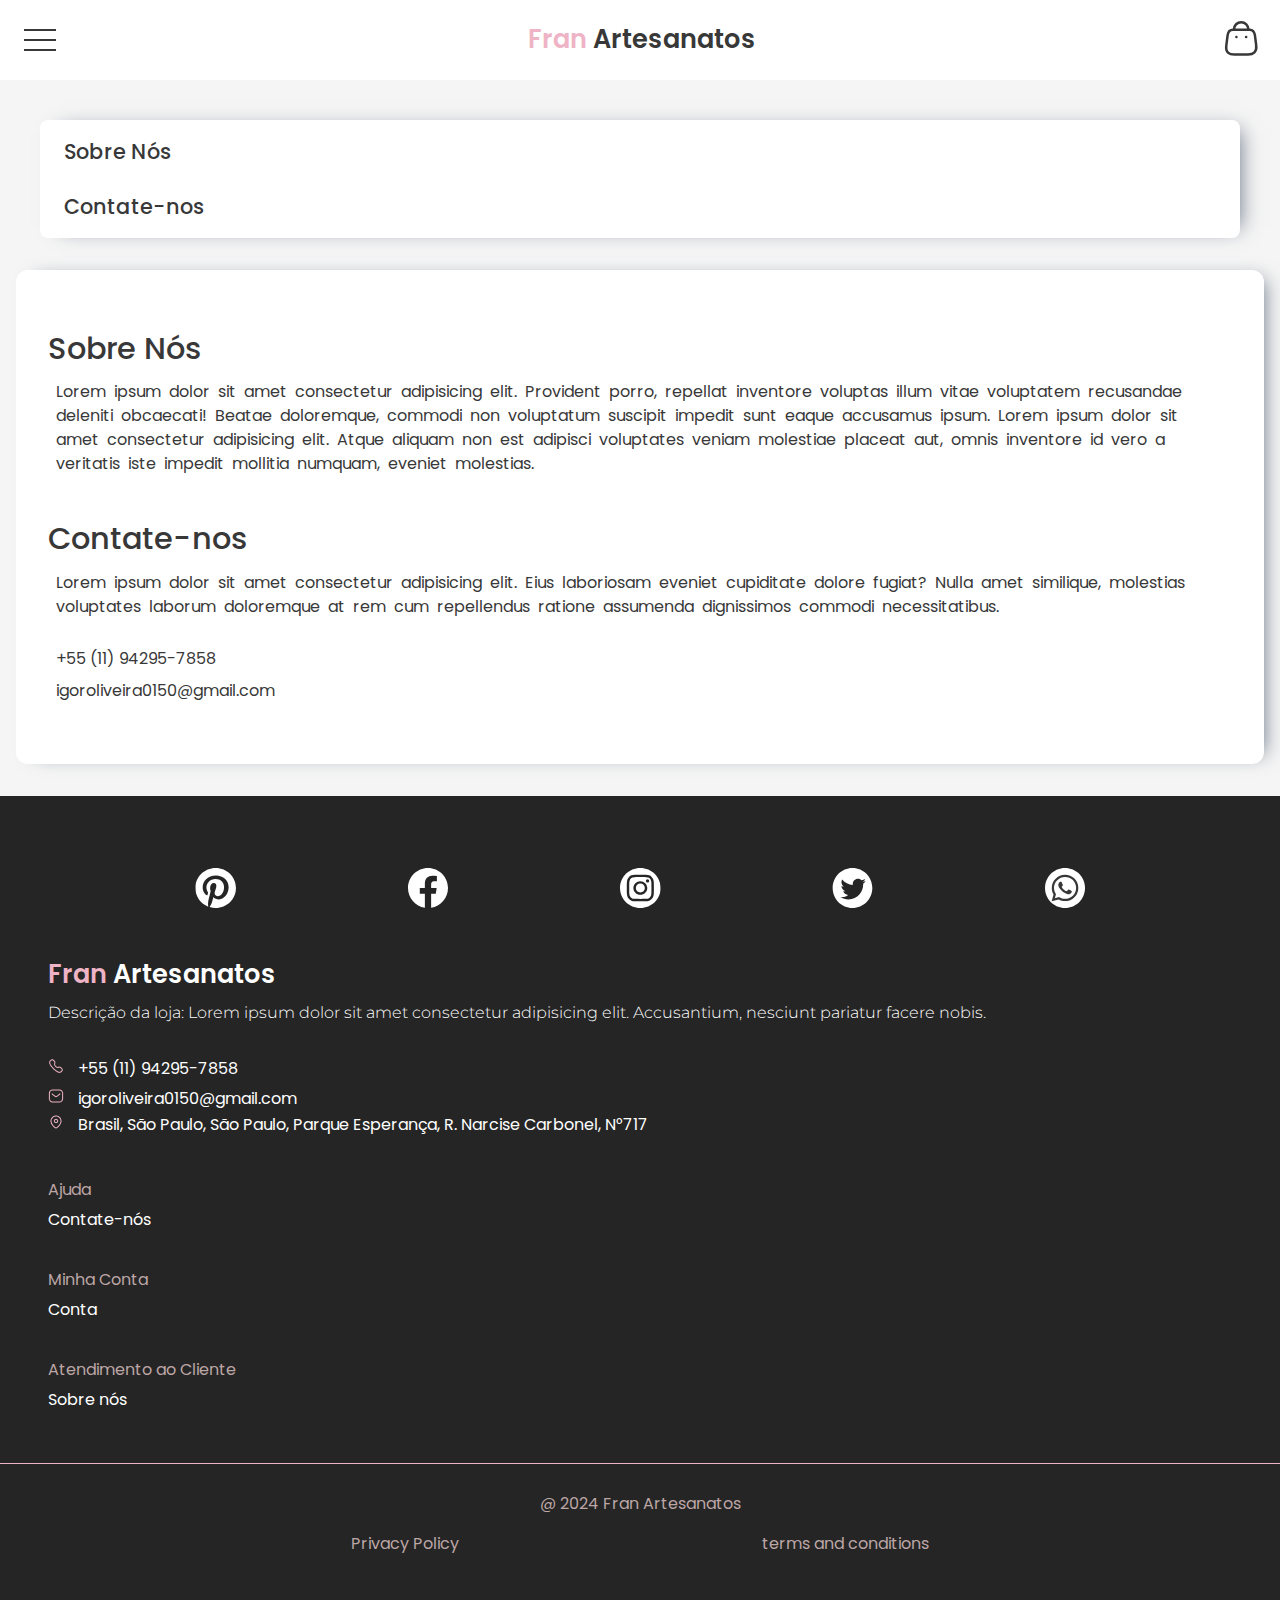
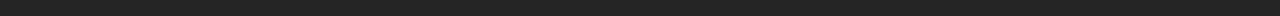
<file: sobre_nos.html>
<!DOCTYPE html>
<html lang="pt-br">

<head>
  <meta charset="UTF-8" />
  <meta name="viewport" content="width=device-width, initial-scale=1.0" />
  <link rel="stylesheet" href="assets/css/global/global.css" />
  <link rel="stylesheet" href="assets/css/pages/sobre_nos/import_sobre_nos.css" />
  <link rel="icon" type="image/png" sizes="32x32" href="assets/images/global/icon_logo.png" />
  <link rel="stylesheet" href="https://cdn.jsdelivr.net/npm/bootstrap-icons@1.10.3/font/bootstrap-icons.css" />
  <script src="https://code.jquery.com/jquery-3.6.0.min.js"></script>
  <title>Fran Artesanatos</title>
</head>

<body>
  <header class="cabecalho">
    <nav class="cabecalho__nav">
      <button class="cabecalho__nav__menu_hamburguer">
        <div class="mobile-menu">
          <div class="line1"></div>
          <div class="line2"></div>
          <div class="line3"></div>
        </div>
      </button>
      <ul class="nav-lista">
        <h2 class="nav-lista__titulo">Menu</h2>
        <li class="nav-lista__item">
          <a href="#"><img class="nav-lista__img" src="assets/images/global/icon_lupa.svg" alt="Procurar" /><b
              class="dois__itens">Procurar</b></a>
        </li>
        <li class="nav-lista__item">
          <a href="criacao_conta.html"><img class="nav-lista__img" src="assets/images/global/icon_perfil.svg"
              alt="Conta" /><b class="dois__itens">Conta</b></a>
        </li>
        <li class="nav-lista__item">
          <a href="todos_produtos.html">Todos os Produtos</a>
        </li>
        <li class="nav-lista__item"><a href="sobre_nos.html">Sobre Nós</a></li>
      </ul>
      <h1 class="cabecalho__nav__titulo">
        <a href="index.html"><b class="titulo_destaque">Fran</b> Artesanatos</a>
      </h1>
      <section class="botao__carrinho">
        <button class="cabecalho__nav__carrinho">
          <div class="botoes__carrinho">
            <img class="cabecalho__nav__carrinho_img" src="assets/images/global/icon_carrinho.svg"
              alt="Carrinho de compras" />
            <img class="icon__x" src="assets/images/global/close icon_black.svg" alt="X" />
          </div>
        </button>

        <ul class="lista__carrinho">
          <h2 class="lista__titulo__carrinho">Carrinho</h2>
          <img src="assets/images/global/flor_carrinho.svg">

          <div class="cart-item">
            <img src="assets/images/pages/index/foto_produto.jfif" alt="Nome do Produto">
            <div class="item-details">
              <h3>Nome do Produto</h3>
              <p>R$35,99</p>
              <!-- <div class="quantity">
                    <button class="minus-btn">-</button>
                    <span class="item-quantity">1</span>
                    <button class="plus-btn">+</button>
                    <button class="remove-btn">&times;</button>
                </div> -->
            </div>
          </div>

          <hr>

          <div class="cart-item">
            <img src="assets/images/pages/index/foto_produto2.webp" alt="Nome do Produto">
            <div class="item-details">
              <h3>Nome do Produto</h3>
              <p>R$35,99</p>
              <!-- <div class="quantity">
                        <button class="minus-btn">-</button>
                        <span class="item-quantity">1</span>
                        <button class="plus-btn">+</button>
                        <button class="remove-btn">&times;</button>
                    </div> -->
            </div>
          </div>

          <hr>

          <div class="subtotal">
            <p>SUBTOTAL</p>
            <p>R$71,98</p>
          </div>
          </div>

          <div class="div__continuar">
            <a class="botao__continuar" href="pagamento.html">
              <p>Continuar Compra</p>
            </a>
          </div>

        </ul>
      </section>
    </nav>
  </header>

  <main class="principal">
    <section class="opcoes">
      <div class="opcao">
        <button class="sobre__contato opcao__sobre" id="opcao__sobre">
          <p class="titulo__botao">Sobre Nós</p>
        </button>
        <button class="sobre__contato opcao__contato" id="opcao__contato">
          <p class="titulo__botao">Contate-nos</p>
        </button>
      </div>
    </section>

    <section class="background__branco">
      <section class="sobre info" id="sobre_nos">
        <h2 class="sobre__titulo titulo">Sobre Nós</h2>
        <p class="sobre_texto texto">
          Lorem ipsum dolor sit amet consectetur adipisicing elit. Provident
          porro, repellat inventore voluptas illum vitae voluptatem recusandae
          deleniti obcaecati! Beatae doloremque, commodi non voluptatum suscipit
          impedit sunt eaque accusamus ipsum. Lorem ipsum dolor sit amet
          consectetur adipisicing elit. Atque aliquam non est adipisci
          voluptates veniam molestiae placeat aut, omnis inventore id vero a
          veritatis iste impedit mollitia numquam, eveniet molestias.
        </p>
      </section>

      <section class="contato info" id="contato">
        <h2 class="contato__titulo titulo">Contate-nos</h2>
        <p class="conato__texto texto">
          Lorem ipsum dolor sit amet consectetur adipisicing elit. Eius
          laboriosam eveniet cupiditate dolore fugiat? Nulla amet similique,
          molestias voluptates laborum doloremque at rem cum repellendus ratione
          assumenda dignissimos commodi necessitatibus.
        </p>

        <p class="contato__numero contatos">
          <a href="https://wa.me/5511942957858" target="_blank">+55 (11) 94295-7858</a>
        </p>
        <p class="contato__email contatos">
          <a href="mailto:igoroliveira0150@gmail.com" target="_blank">igoroliveira0150@gmail.com</a>
        </p>
      </section>
    </section>
  </main>

  <footer class="rodape">
    <div class="rede__sociais">
      <a href="https://br.pinterest.com/" target="_blank">
        <img class="redes__sociais__icons" src="assets/images/pages/index/pinterest-icon.svg" alt="Pinterest" />
      </a>
      <a href="https://www.facebook.com/" target="_blank">
        <img class="redes__sociais__icons" src="assets/images/pages/index/facebook-icon.svg" alt="Facebook" />
      </a>
      <a href="https://www.instagram.com/" target="_blank">
        <img class="redes__sociais__icons" src="assets/images/pages/index/instagram-icon.svg" alt="Instagram" />
      </a>
      <a href="https://twitter.com/" target="_blank">
        <img class="redes__sociais__icons" src="assets/images/pages/index/twitter-icon.svg" alt="Twitter" />
      </a>
      <a href="https://wa.me/5511942957858" target="_blank">
        <img class="redes__sociais__icons" src="assets/images/pages/index/whatsapp-icon.svg" alt="WhatsApp" />
      </a>
    </div>

    <div class="titulo__sub">
      <h1 class="cabecalho__nav__titulo titulo__rodape">
        <a href="index.html"><b class="titulo_destaque">Fran</b> Artesanatos</a>
      </h1>
      <p class="rodape__descricao">
        Descrição da loja: Lorem ipsum dolor sit amet consectetur adipisicing
        elit. Accusantium, nesciunt pariatur facere nobis.
      </p>
    </div>

    <div class="num_email__local">
      <p class="numero">
        <img class="icon__numero rodape__icon" src="assets/images/pages/index/icon_footer (1).png" alt="Telefone" />
        <a href="https://wa.me/5511942957858" target="_blank">+55 (11) 94295-7858</a>
      </p>

      <p class="email">
        <img class="icon__email rodape__icon" src="assets/images/pages/index/icon_footer (2).png" alt="E-Mail" />
        <a href="mailto:igoroliveira0150@gmail.com" target="_blank">igoroliveira0150@gmail.com</a>
      </p>

      <p class="local">
        <img class="icon__local rodape__icon" src="assets/images/pages/index/icon_footer (3).png" alt="Localição" />
        <a href="https://www.google.com/maps/place/R.+Narcise+Carbonel,+717+-+Jardim+Monte+Belo,+S%C3%A3o+Paulo+-+SP,+05266-020/@-23.4461481,-46.8034576,17z/data=!3m1!4b1!4m6!3m5!1s0x94cefd0e8307fda9:0x285536089eddee23!8m2!3d-23.446153!4d-46.8008827!16s%2Fg%2F11c1bmr1qz?entry=tts&g_ep=EgoyMDI0MDkxMC4wKgBIAVAD"
          target="_blank">
          Brasil, São Paulo, São Paulo, Parque Esperança, R. Narcise Carbonel,
          N°717
        </a>
      </p>
    </div>

    <div class="rodape__mais__info">
      <h4 class="rodape__titulos">Ajuda</h4>
      <p class="rodape__itens__info"><a href="sobre_nos.html">Contate-nós</a></p>
      <h4 class="rodape__titulos">Minha Conta</h4>
      <p class="rodape__itens__info"><a href="conta.html">Conta</a></p>
      <h4 class="rodape__titulos">Atendimento ao Cliente</h4>
      <p class="rodape__itens__info"><a href="sobre_nos.html">Sobre nós</a></p>
    </div>

    <hr class="linha" />

    <div class="rodape__creditos">
      <p class="creditos1">@ 2024 Fran Artesanatos</p>
      <div class="creditos">
        <p class="creditos2">Privacy Policy</p>
        <p class="creditos3">terms and conditions</p>
      </div>
    </div>
  </footer>

  <script defer src="assets/js/global/menu_hamburguer.js"></script>
  <script src="assets/js/pages/sobre_nos/scroll.js"></script>
  <script src="assets/js/global/carrinho.js"></script>
</body>

</html>
</file>
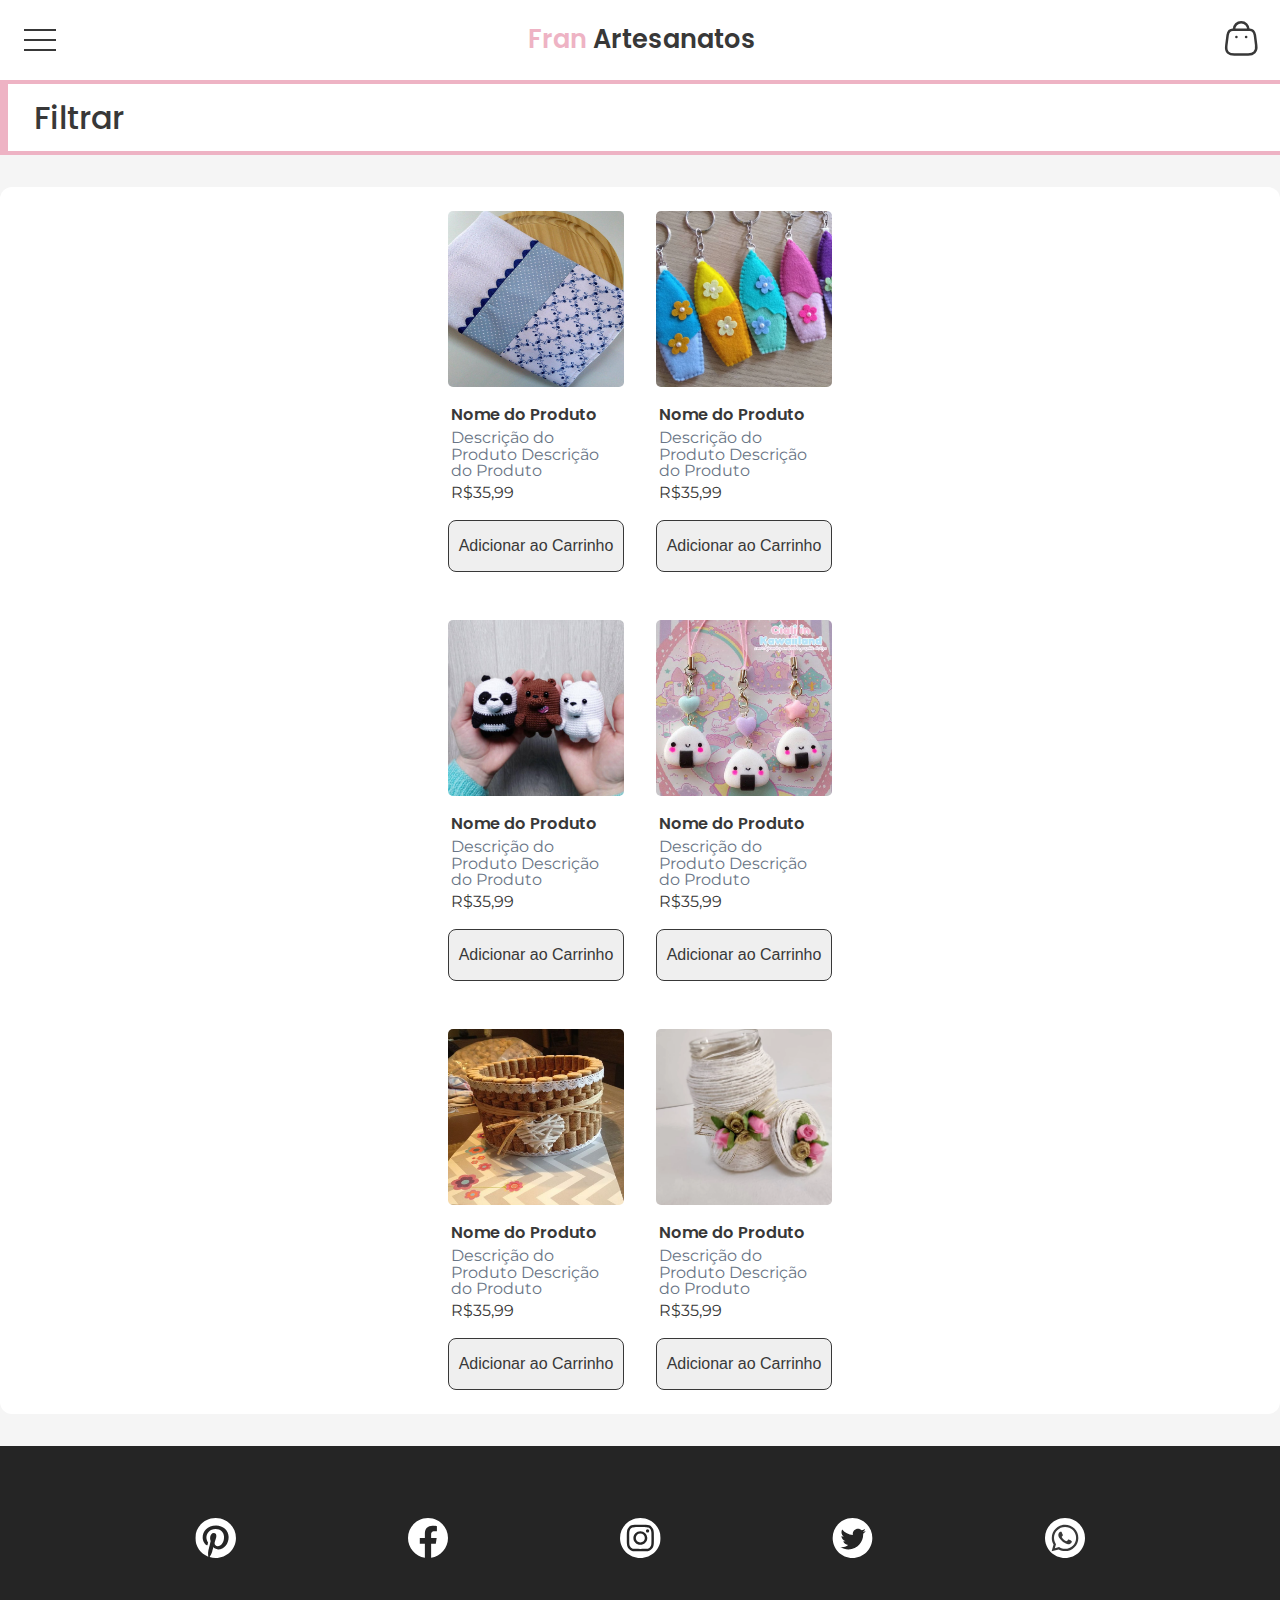
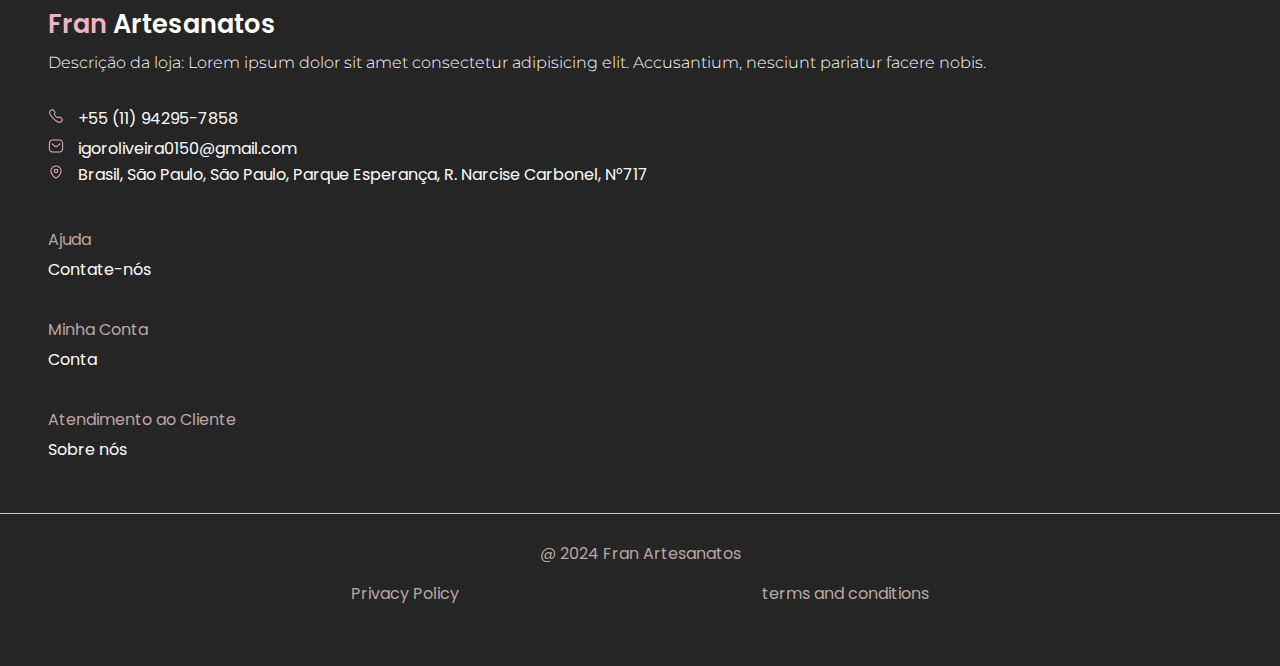
<file: todos_produtos.html>
<!DOCTYPE html>
<html lang="pt-br">

<head>
  <meta charset="UTF-8" />
  <meta name="viewport" content="width=device-width, initial-scale=1.0" />
  <link rel="stylesheet" href="assets/css/global/global.css" />
  <link rel="stylesheet" href="assets/css/pages/todos_produtos/impot_todos_produtos.css" />
  <link rel="icon" type="image/png" sizes="32x32" href="assets/images/global/icon_logo.png" />
  <title>Fran Artesanatos</title>
</head>

<body>
  <header class="cabecalho">
    <nav class="cabecalho__nav">
      <button class="cabecalho__nav__menu_hamburguer">
        <div class="mobile-menu">
          <div class="line1"></div>
          <div class="line2"></div>
          <div class="line3"></div>
        </div>
      </button>
      <ul class="nav-lista">
        <h2 class="nav-lista__titulo">Menu</h2>
        <li class="nav-lista__item">
          <a href="#"><img class="nav-lista__img" src="assets/images/global/icon_lupa.svg" alt="Procurar" /><b
              class="dois__itens">Procurar</b></a>
        </li>
        <li class="nav-lista__item">
          <a href="criacao_conta.html"><img class="nav-lista__img" src="assets/images/global/icon_perfil.svg"
              alt="Conta" /><b class="dois__itens">Conta</b></a>
        </li>
        <li class="nav-lista__item">
          <a href="todos_produtos.html">Todos os Produtos</a>
        </li>
        <li class="nav-lista__item"><a href="sobre_nos.html">Sobre Nós</a></li>
      </ul>
      <h1 class="cabecalho__nav__titulo">
        <a href="index.html"><b class="titulo_destaque">Fran</b> Artesanatos</a>
      </h1>
      <section class="botao__carrinho">
        <button class="cabecalho__nav__carrinho">
          <div class="botoes__carrinho">
            <img class="cabecalho__nav__carrinho_img" src="assets/images/global/icon_carrinho.svg"
              alt="Carrinho de compras" />
            <img class="icon__x" src="assets/images/global/close icon_black.svg" alt="X" />
          </div>
        </button>

        <ul class="lista__carrinho">
          <h2 class="lista__titulo__carrinho">Carrinho</h2>
          <img src="assets/images/global/flor_carrinho.svg">

          <div class="cart-item">
            <img src="assets/images/pages/index/foto_produto.jfif" alt="Nome do Produto">
            <div class="item-details">
              <h3>Nome do Produto</h3>
              <p>R$35,99</p>
              <!-- <div class="quantity">
                    <button class="minus-btn">-</button>
                    <span class="item-quantity">1</span>
                    <button class="plus-btn">+</button>
                    <button class="remove-btn">&times;</button>
                </div> -->
            </div>
          </div>

          <hr>

          <div class="cart-item">
            <img src="assets/images/pages/index/foto_produto2.webp" alt="Nome do Produto">
            <div class="item-details">
              <h3>Nome do Produto</h3>
              <p>R$35,99</p>
              <!-- <div class="quantity">
                        <button class="minus-btn">-</button>
                        <span class="item-quantity">1</span>
                        <button class="plus-btn">+</button>
                        <button class="remove-btn">&times;</button>
                    </div> -->
            </div>
          </div>

          <hr>

          <div class="subtotal">
            <p>SUBTOTAL</p>
            <p>R$71,98</p>
          </div>
          </div>

          <div class="div__continuar">
            <a class="botao__continuar" href="pagamento.html">
              <p>Continuar Compra</p>
            </a>
          </div>

        </ul>
      </section>
    </nav>
  </header>

  <main class="principal">
    <section class="filtro">
      <button class="botao__filtro">
        <div class="borda__filtro">
          <p class="titulo__filtro__botao">Filtrar</p>
          <img class="icon__x" src="assets/images/pages/todos_produtos/close_icon.svg" alt="X" />
        </div>
      </button>
      <ul class="lista__filtro">
        <h2 class="lista__titulo__filtro">Filtros</h2>

        <div class="subbotao">
          <button class="botao__tipo">
            <div class="borda__tipo">
              <p class="titulo__tipo__botao">Tipo de Produtos</p>
            </div>
          </button>
          <ul class="lista__tipo">
            <li class="item__tipo">
              <input class="input__tipo_preco" type="radio" name="categorias" id="avental"
                onchange="aoSelecionarInput(event)" />
              <label class="link__tipo top" for="avental">Aventais</label>
            </li>
            <li class="item__tipo">
              <input class="input__tipo_preco" type="radio" name="categorias" id="lencol"
                onchange="aoSelecionarInput(event)" />
              <label class="link__tipo" for="lencol">Lençóis</label>
            </li>
            <li class="item__tipo">
              <input class="input__tipo_preco" type="radio" name="categorias" id="pano"
                onchange="aoSelecionarInput(event)" />
              <label class="link__tipo" for="pano">Panos de Prato</label>
            </li>
            <li class="item__tipo">
              <input class="input__tipo_preco" type="radio" name="categorias" id="roupao"
                onchange="aoSelecionarInput(event)" />
              <label class="link__tipo bottom" for="roupao">Roupões</label>
            </li>
          </ul>
        </div>

        <div class="subbotao subsubbotao">
          <button class="botao__preco botao__tipo">
            <div class="borda__tipo borda__preco">
              <p class="titulo__tipo__botao titulo__preco__botao">Preço</p>
            </div>
          </button>
          <ul class="lista__tipo lista__preco">
            <li class="item__tipo item__preco">
              <input class="input__tipo_preco" type="radio" name="preco" id="25" onchange="aoSelecionarInput(event)" />
              <label class="link__tipo link__preco top" for="25">Até R$25,00</label>
            </li>
            <li class="item__tipo item__preco">
              <input class="input__tipo_preco" type="radio" name="preco" id="50" onchange="aoSelecionarInput(event)" />
              <label class="link__tipo link__preco" for="50">R$25,00 até R$50,00</label>
            </li>
            <li class="item__tipo item__preco">
              <input class="input__tipo_preco" type="radio" name="preco" id="75" onchange="aoSelecionarInput(event)" />
              <label class="link__tipo link__preco" for="75">R$50,00 até R$75,00</label>
            </li>
            <li class="item__tipo item__preco">
              <input class="input__tipo_preco" type="radio" name="preco" id="100" onchange="aoSelecionarInput(event)" />
              <label class="link__tipo link__preco preco__bottom bottom" for="100">R$75,00 até R$100,00</label>
            </li>
          </ul>
        </div>

        <div class="div__aplicar">
          <button class="botao__aplicar">Aplicar</button>
        </div>
      </ul>
    </section>

    <section class="produtos">
      <div class="produtos__1">
        <a class="produto__link" href="assets/pages/produtos.html">
          <img class="produto__img" src="assets/images/pages/index/foto_produto.jfif" alt="Produto" />
          <div class="produto__info">
            <h3 class="produto__titulo">Nome do Produto</h3>
            <p class="produto__descricao">
              Descrição do Produto Descrição do Produto
            </p>
            <p class="produto__valor">R$35,99</p>
          </div>
        </a>
        <button class="adicionar__carrinho">Adicionar ao Carrinho</button>
      </div>

      <div class="produtos__1">
        <a class="produto__link" href="#">
          <img class="produto__img" src="assets/images/pages/index/foto_produto2.webp" alt="Produto" />
          <div class="produto__info">
            <h3 class="produto__titulo">Nome do Produto</h3>
            <p class="produto__descricao">
              Descrição do Produto Descrição do Produto
            </p>
            <p class="produto__valor">R$35,99</p>
          </div>
        </a>
        <button class="adicionar__carrinho">Adicionar ao Carrinho</button>
      </div>

      <div class="produtos__1">
        <a class="produto__link" href="#">
          <img class="produto__img" src="assets/images/pages/index/foto_produto3.jpg" alt="Produto" />
          <div class="produto__info">
            <h3 class="produto__titulo">Nome do Produto</h3>
            <p class="produto__descricao">
              Descrição do Produto Descrição do Produto
            </p>
            <p class="produto__valor">R$35,99</p>
          </div>
        </a>
        <button class="adicionar__carrinho">Adicionar ao Carrinho</button>
      </div>

      <div class="produtos__1">
        <a class="produto__link" href="#">
          <img class="produto__img" src="assets/images/pages/index/foto_produto4.jpg" alt="Produto" />
          <div class="produto__info">
            <h3 class="produto__titulo">Nome do Produto</h3>
            <p class="produto__descricao">
              Descrição do Produto Descrição do Produto
            </p>
            <p class="produto__valor">R$35,99</p>
          </div>
        </a>
        <button class="adicionar__carrinho">Adicionar ao Carrinho</button>
      </div>

      <div class="produtos__1">
        <a class="produto__link" href="#">
          <img class="produto__img" src="assets/images/pages/index/foto_produto_destaque.png" alt="Produto" />
          <div class="produto__info">
            <h3 class="produto__titulo">Nome do Produto</h3>
            <p class="produto__descricao">
              Descrição do Produto Descrição do Produto
            </p>
            <p class="produto__valor">R$35,99</p>
          </div>
        </a>
        <button class="adicionar__carrinho">Adicionar ao Carrinho</button>
      </div>

      <div class="produtos__1">
        <a class="produto__link" href="#">
          <img class="produto__img" src="assets/images/pages/index/foto_produto_destaque2.webp" alt="Produto" />
          <div class="produto__info">
            <h3 class="produto__titulo">Nome do Produto</h3>
            <p class="produto__descricao">
              Descrição do Produto Descrição do Produto
            </p>
            <p class="produto__valor">R$35,99</p>
          </div>
        </a>
        <button class="adicionar__carrinho">Adicionar ao Carrinho</button>
      </div>
    </section>
  </main>

  <footer class="rodape">
    <div class="rede__sociais">
      <a href="https://br.pinterest.com/" target="_blank">
        <img class="redes__sociais__icons" src="assets/images/pages/index/pinterest-icon.svg" alt="Pinterest" />
      </a>
      <a href="https://www.facebook.com/" target="_blank">
        <img class="redes__sociais__icons" src="assets/images/pages/index/facebook-icon.svg" alt="Facebook" />
      </a>
      <a href="https://www.instagram.com/" target="_blank">
        <img class="redes__sociais__icons" src="assets/images/pages/index/instagram-icon.svg" alt="Instagram" />
      </a>
      <a href="https://twitter.com/" target="_blank">
        <img class="redes__sociais__icons" src="assets/images/pages/index/twitter-icon.svg" alt="Twitter" />
      </a>
      <a href="https://wa.me/5511942957858" target="_blank">
        <img class="redes__sociais__icons" src="assets/images/pages/index/whatsapp-icon.svg" alt="WhatsApp" />
      </a>
    </div>

    <div class="titulo__sub">
      <h1 class="cabecalho__nav__titulo titulo__rodape">
        <a href="index.html"><b class="titulo_destaque">Fran</b> Artesanatos</a>
      </h1>
      <p class="rodape__descricao">
        Descrição da loja: Lorem ipsum dolor sit amet consectetur adipisicing
        elit. Accusantium, nesciunt pariatur facere nobis.
      </p>
    </div>

    <div class="num_email__local">
      <p class="numero">
        <img class="icon__numero rodape__icon" src="assets/images/pages/index/icon_footer (1).png" alt="Telefone" />
        <a href="https://wa.me/5511942957858" target="_blank">+55 (11) 94295-7858</a>
      </p>

      <p class="email">
        <img class="icon__email rodape__icon" src="assets/images/pages/index/icon_footer (2).png" alt="E-Mail" />
        <a href="mailto:igoroliveira0150@gmail.com" target="_blank">igoroliveira0150@gmail.com</a>
      </p>

      <p class="local">
        <img class="icon__local rodape__icon" src="assets/images/pages/index/icon_footer (3).png" alt="Localição" />
        <a href="https://www.google.com/maps/place/R.+Narcise+Carbonel,+717+-+Jardim+Monte+Belo,+S%C3%A3o+Paulo+-+SP,+05266-020/@-23.4461481,-46.8034576,17z/data=!3m1!4b1!4m6!3m5!1s0x94cefd0e8307fda9:0x285536089eddee23!8m2!3d-23.446153!4d-46.8008827!16s%2Fg%2F11c1bmr1qz?entry=tts&g_ep=EgoyMDI0MDkxMC4wKgBIAVAD"
          target="_blank">
          Brasil, São Paulo, São Paulo, Parque Esperança, R. Narcise Carbonel,
          N°717
        </a>
      </p>
    </div>

    <div class="rodape__mais__info">
      <h4 class="rodape__titulos">Ajuda</h4>
      <p class="rodape__itens__info"><a href="sobre_nos.html">Contate-nós</a></p>
      <h4 class="rodape__titulos">Minha Conta</h4>
      <p class="rodape__itens__info"><a href="conta.html">Conta</a></p>
      <h4 class="rodape__titulos">Atendimento ao Cliente</h4>
      <p class="rodape__itens__info"><a href="sobre_nos.html">Sobre nós</a></p>
    </div>

    <hr class="linha" />

    <div class="rodape__creditos">
      <p class="creditos1">@ 2024 Fran Artesanatos</p>
      <div class="creditos">
        <p class="creditos2">Privacy Policy</p>
        <p class="creditos3">terms and conditions</p>
      </div>
    </div>
  </footer>

  <script defer src="assets/js/global/menu_hamburguer.js"></script>
  <script src="assets/js/pages/todos_produtos/filtro.js"></script>
  <script src="assets/js/pages/todos_produtos/tipo.js"></script>
  <script src="assets/js/pages/todos_produtos/preco.js"></script>
  <script src="assets/js/global/carrinho.js"></script>

  <script>
    function aoSelecionarInput(event) {
      const inputClicado = event.target;

      function removeSelecao() {
        inputClicado.checked = false;
      }

      inputClicado.addEventListener("click", removeSelecao, {
        once: true,
      });
    }
  </script>
</body>

</html>
</file>
<file: assets/css/pages/conta/import_conta.css>
@import url("partials/opcoes.css");
@import url("partials/opcoes_styles.css");
</file>
<file: assets/css/pages/cricao_conta/import_criacao.css>
@import url("partials/titulo_form.css");
@import url("partials/form.css");
</file>
<file: assets/css/pages/produtos/import_produtos.css>
@import url("partials/produto.css");
@import url("/assets/css/pages/index/partials/novidades.css");
@import url("/assets/css/pages/index/partials/carrossel.css");
</file>
<file: assets/css/pages/index/import_index.css>
@import url("partials/divulgacao.css");
@import url("partials/novidades.css");
@import url("partials/carrossel.css");
@import url("partials/info_produtos.css");
@import url("partials/produto_destaque.css");
@import url("partials/compartilhar.css");
</file>
<file: assets/css/pages/sobre_nos/import_sobre_nos.css>
@import url("partials/opcoes.css");
@import url("partials/sobre_contato.css");
</file>
<file: assets/css/pages/todos_produtos/impot_todos_produtos.css>
@import url("partials/botao_tipo.css");
@import url("partials/itens_tipo.css");
@import url("partials/produtos.css");
</file>
<file: assets/css/global/global.css>
@import url("reset.css");
@import url("styles.css");
@import url("fonts.css");
@import url("partials/cabecalho.css");
@import url("partials/botao_hamburguer.css");
@import url("partials/itens_hamburguer.css");
@import url("partials/logo.css");
@import url("partials/icon_carrinho.css");
@import url("partials/rodape.css");
@import url("partials/info_rodape.css");

@import url("partials/botao_filtro.css");
@import url("partials/itens_filtro.css");

@import url("partials/botao_carrinho.css");
@import url("partials/itens_carrinho.css");
</file>
